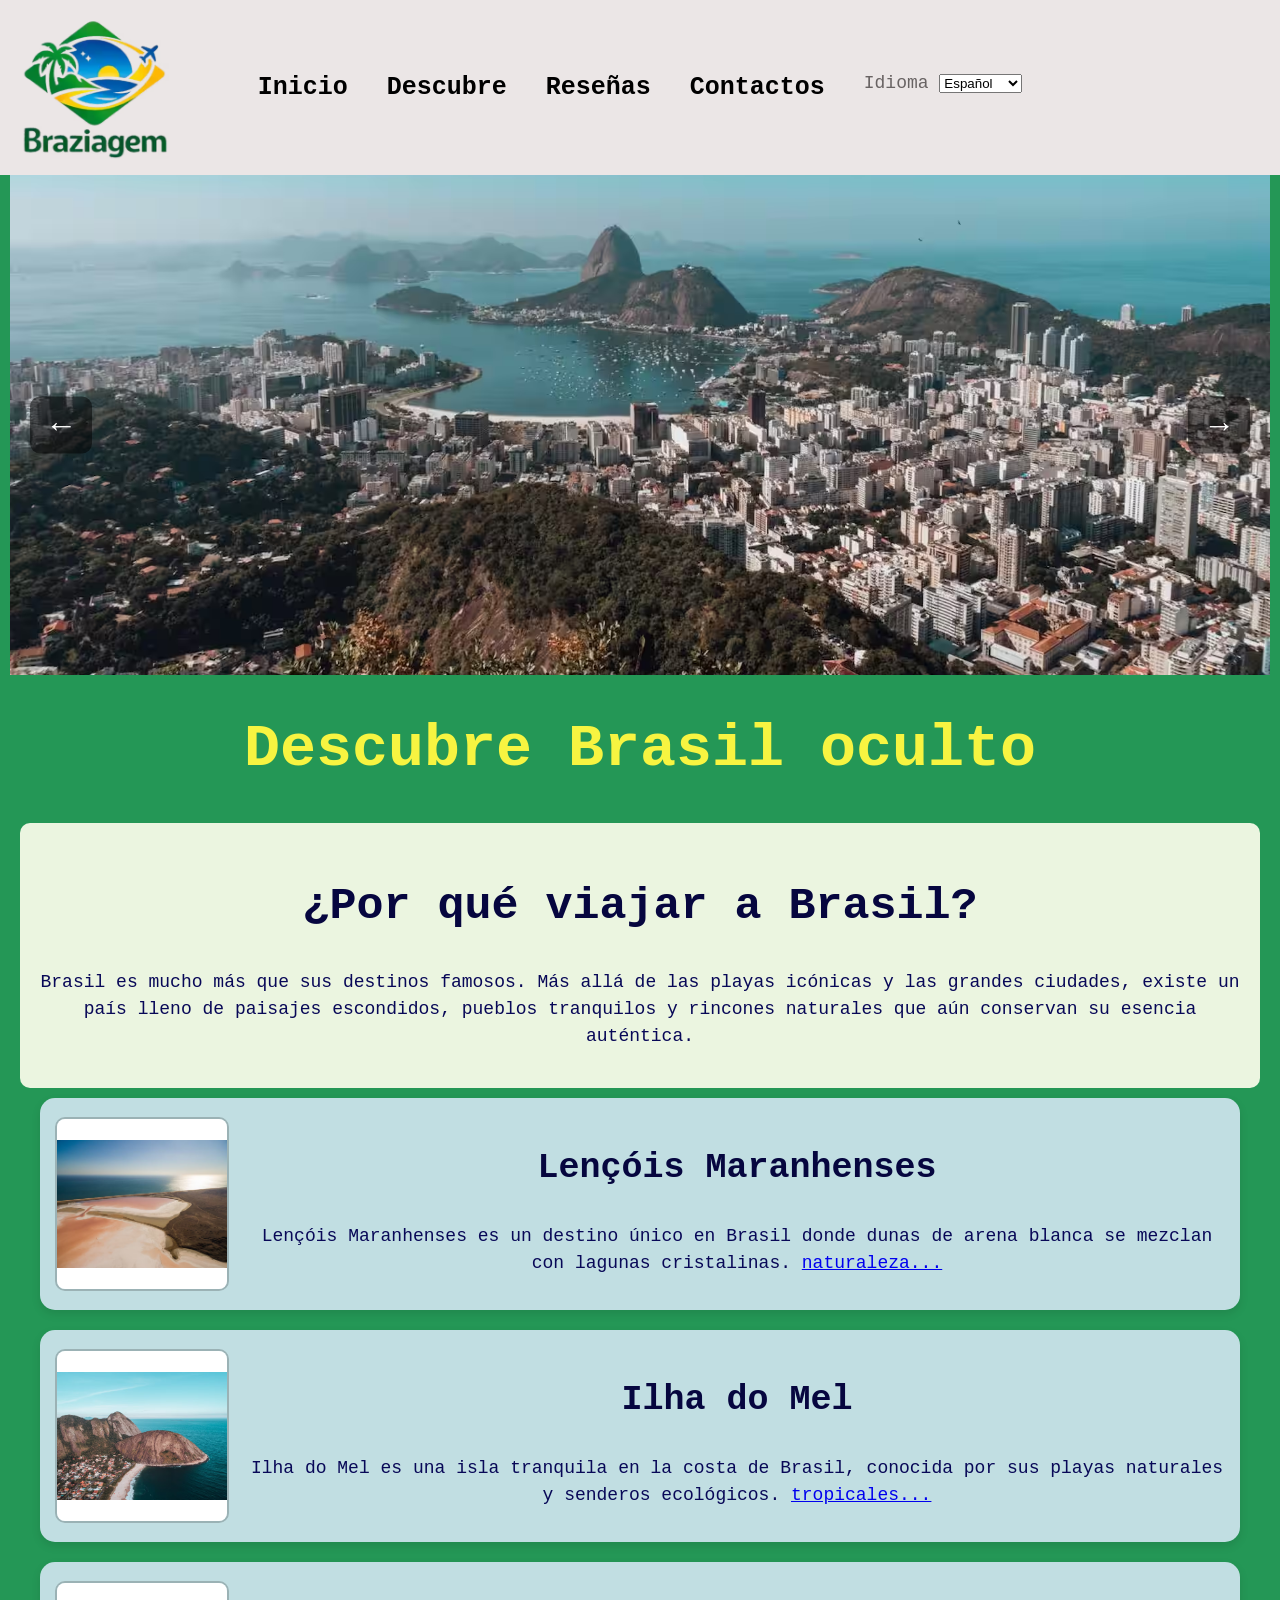
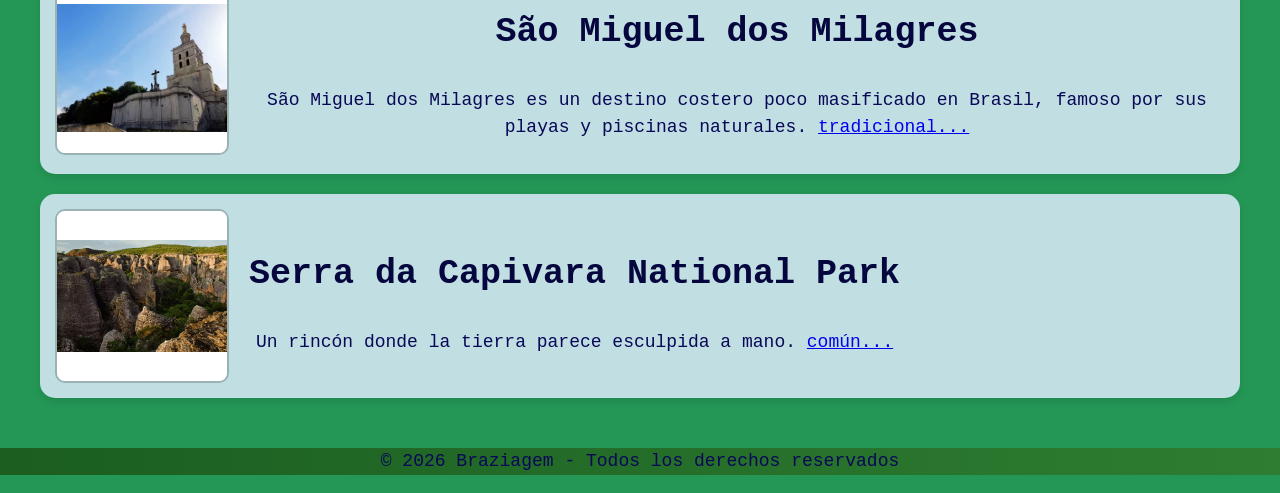
<file: index.html>
<!DOCTYPE html>
<html lang="es">

<head>

    <meta charset="UTF-8">
    <meta name="viewport" content="width=device-width, initial-scale=1.0">

    <title>Braziagem | Descubre Brasil auténtico</title>

    <meta name="description" content="Explora destinos poco conocidos de Brasil. Naturaleza, cultura y lugares únicos lejos del turismo tradicional.">

    <meta name="keywords" content="Brasil, turismo, viajes, destinos, Lençóis Maranhenses, Ilha do Mel">

    <meta name="author" content="Braziagem">

    <link rel="stylesheet" href="css/estilos.css">

</head>



<body>

<header>

    <div class="logo">

        <a href="index.html">

            <img src="imagenes/General/logo.avif"
            alt="Logo de Braziagem"
            fetchpriority="high">

        </a>

    </div>



    <button class="menu-toggle" id="menu-toggle">
        ☰
    </button>



    <nav id="nav">

        <ul>

            <li>

                <a href="index.html"

                data-es="Inicio"
                data-en="Home"
                data-pt="Início">

                Inicio

                </a>

            </li>



            <li>

                <a href="descubre.html"

                data-es="Descubre"
                data-en="Discover"
                data-pt="Descubra">

                Descubre

                </a>

            </li>



            <li>

                <a href="reseñas.html"

                data-es="Reseñas"
                data-en="Reviews"
                data-pt="Avaliações">

                Reseñas

                </a>

            </li>



            <li>

                <a href="contactos.html"

                data-es="Contactos"
                data-en="Contacts"
                data-pt="Contatos">

                Contactos

                </a>

            </li>



            <li>

                <label for="idioma"

                data-es="Idioma"
                data-en="Language"
                data-pt="Idioma">

                Idioma

                </label>



                <select id="idioma">

                    <option value="es">Español</option>
                    <option value="en">English</option>
                    <option value="pt">Português</option>

                </select>

            </li>

        </ul>

    </nav>

</header>





<main>


    <!-- SLIDER -->

    <section class="slider">

        <div class="slides">

            <img src="imagenes/General/1.avif"
            class="slide active"

            alt="Vista aérea panorámica de Rio de Janeiro, con una bahía llena de barcos, edificios urbanos densos y montañas icónicas rodeando la costa">



            <img src="imagenes/General/2.avif"
            class="slide"

            alt="Imagen al atardecer desde la playa hacia los edificios de la costa y algunos surfistas caminando">



            <img src="imagenes/General/3.avif"
            class="slide"

            alt="Imagen al atardecer desde la playa hacia los edificios de la costa">

        </div>



        <button class="flecha izquierda" id="anterior">
            ←
        </button>



        <button class="flecha derecha" id="siguiente">
            →
        </button>

    </section>




    <h1

    data-es="Descubre Brasil oculto"
    data-en="Discover hidden Brazil"
    data-pt="Descubra o Brasil oculto">

    Descubre Brasil oculto

    </h1>




    <div class="contenedor-blanco">

        <h2

        data-es="¿Por qué viajar a Brasil?"
        data-en="Why travel to Brazil?"
        data-pt="Por que viajar para o Brasil?">

        ¿Por qué viajar a Brasil?

        </h2>



        <p

        data-es="Brasil es mucho más que sus destinos famosos. Más allá de las playas icónicas y las grandes ciudades, existe un país lleno de paisajes escondidos, pueblos tranquilos y rincones naturales que aún conservan su esencia auténtica. Viajar a Brasil significa descubrir una mezcla única de naturaleza, cultura y diversidad que cambia completamente de una región a otra."

        data-en="Brazil is much more than its famous destinations. Beyond iconic beaches and large cities, there is a country full of hidden landscapes, peaceful towns, and natural corners that still preserve their authentic essence. Traveling through Brazil means discovering a unique mix of nature, culture, and diversity that changes completely from one region to another."

        data-pt="O Brasil é muito mais do que seus destinos famosos. Além das praias icônicas e das grandes cidades, existe um país cheio de paisagens escondidas, vilarejos tranquilos e cantos naturais que ainda preservam sua essência autêntica. Viajar pelo Brasil significa descobrir uma mistura única de natureza, cultura e diversidade que muda completamente de uma região para outra.">

        Brasil es mucho más que sus destinos famosos. Más allá de las playas icónicas y las grandes ciudades, existe un país lleno de paisajes escondidos, pueblos tranquilos y rincones naturales que aún conservan su esencia auténtica.

        </p>

    </div>





    <div class="contenedor">

        <section class="seccion-destacados">



            <!-- TARJETA 1 -->

            <article class="tarjeta-inicio">

                <div class="imagen-tarjeta">

                    <img src="imagenes/Articulos/Lensois marañenses.avif"
                    loading="lazy"

                    alt="Foto de las dunas de arena blanca del Parque Nacional dos Lençóis Maranhenses"

                    class="modal-img">

                </div>



                <div class="texto-tarjeta">

                    <h3>Lençóis Maranhenses</h3>



                    <p

                    data-es="Lençóis Maranhenses es un destino único en Brasil donde dunas de arena blanca se mezclan con lagunas cristalinas que aparecen en temporada de lluvias. Sus paisajes naturales ofrecen tranquilidad, vistas impresionantes y una experiencia diferente para quienes buscan aventura y contacto con la naturaleza."

                    data-en="Lençóis Maranhenses is a unique destination in Brazil where white sand dunes blend with crystal-clear lagoons that appear during the rainy season. Its natural landscapes offer tranquility, breathtaking views, and a different experience for those seeking adventure and contact with nature."

                    data-pt="Lençóis Maranhenses é um destino único no Brasil onde dunas de areia branca se misturam com lagoas cristalinas que aparecem durante a temporada de chuvas. Suas paisagens naturais oferecem tranquilidade, vistas impressionantes e uma experiência diferente para quem busca aventura e contato com a natureza.">

                    Lençóis Maranhenses es un destino único en Brasil donde dunas de arena blanca se mezclan con lagunas cristalinas.

                    <span>

                        <a href="articulo1.html"

                        data-es="naturaleza..."
                        data-en="nature..."
                        data-pt="natureza...">

                        naturaleza...

                        </a>

                    </span>

                    </p>

                </div>

            </article>




            <!-- TARJETA 2 -->

            <article class="tarjeta-inicio">

                <div class="imagen-tarjeta">

                    <img src="imagenes/Articulos/ilha do mel.avif"
                    loading="lazy"

                    alt="Vista aérea de la costa de Ilha do Mel"

                    class="modal-img">

                </div>



                <div class="texto-tarjeta">

                    <h3>Ilha do Mel</h3>



                    <p

                    data-es="Ilha do Mel es una isla tranquila en la costa de Brasil, conocida por sus playas naturales, senderos ecológicos y la ausencia de vehículos, lo que crea un ambiente relajado y auténtico."

                    data-en="Ilha do Mel is a peaceful island on the Brazilian coast, known for its natural beaches, ecological trails, and the absence of vehicles, creating a relaxed and authentic atmosphere."

                    data-pt="Ilha do Mel é uma ilha tranquila na costa do Brasil, conhecida por suas praias naturais, trilhas ecológicas e ausência de veículos, criando um ambiente relaxante e autêntico.">

                    Ilha do Mel es una isla tranquila en la costa de Brasil, conocida por sus playas naturales y senderos ecológicos.

                    <span>

                        <a href="articulo4.html"

                        data-es="tropicales..."
                        data-en="tropical..."
                        data-pt="tropicais...">

                        tropicales...

                        </a>

                    </span>

                    </p>

                </div>

            </article>




            <!-- TARJETA 3 -->

            <article class="tarjeta-inicio">

                <div class="imagen-tarjeta">

                    <img src="imagenes/Articulos/San miguel de los milagros.avif"
                    loading="lazy"

                    alt="Iglesia en São Miguel dos Milagres"

                    class="modal-img">

                </div>



                <div class="texto-tarjeta">

                    <h3>São Miguel dos Milagres</h3>



                    <p

                    data-es="São Miguel dos Milagres es un destino costero poco masificado en Brasil, famoso por sus playas de aguas claras, piscinas naturales y ambiente tranquilo."

                    data-en="São Miguel dos Milagres is a peaceful coastal destination in Brazil, famous for its clear-water beaches, natural pools, and calm atmosphere."

                    data-pt="São Miguel dos Milagres é um destino costeiro tranquilo no Brasil, famoso por suas praias de águas claras, piscinas naturais e ambiente calmo.">

                    São Miguel dos Milagres es un destino costero poco masificado en Brasil, famoso por sus playas y piscinas naturales.

                    <span>

                        <a href="articulo2.html"

                        data-es="tradicional..."
                        data-en="traditional..."
                        data-pt="tradicional...">

                        tradicional...

                        </a>

                    </span>

                    </p>

                </div>

            </article>




            <!-- TARJETA 4 -->

            <article class="tarjeta-inicio">

                <div class="imagen-tarjeta">

                    <img src="imagenes/Articulos/Sierra de la capibara.avif"
                    loading="lazy"

                    alt="Formaciones rocosas en Serra da Capivara"

                    class="modal-img">

                </div>



                <div class="texto-tarjeta">

                    <h3>Serra da Capivara National Park</h3>



                    <p

                    data-es="Un rincón donde la tierra parece esculpida a mano. Caminar entre estas formaciones rocosas es sumergirse en paisajes únicos y vivir una aventura diferente."

                    data-en="A place where the earth seems sculpted by hand. Walking among these rock formations means diving into unique landscapes and living a different adventure."

                    data-pt="Um lugar onde a terra parece esculpida à mão. Caminhar entre essas formações rochosas é mergulhar em paisagens únicas e viver uma aventura diferente.">

                    Un rincón donde la tierra parece esculpida a mano.

                    <span>

                        <a href="articulo3.html"

                        data-es="común..."
                        data-en="ordinary..."
                        data-pt="comum...">

                        común...

                        </a>

                    </span>

                    </p>

                </div>

            </article>

        </section>

    </div>

</main>





<footer>

    <div class="footer-bottom">

        <p

        data-es="© 2026 Braziagem - Todos los derechos reservados"
        data-en="© 2026 Braziagem - All rights reserved"
        data-pt="© 2026 Braziagem - Todos os direitos reservados">

        © 2026 Braziagem - Todos los derechos reservados

        </p>

    </div>

</footer>





<div class="modal" id="modal">

    <span class="cerrar-modal" id="cerrar-modal">
        X
    </span>

    <img class="imagen-modal" id="imagen-modal">

</div>



<script src="java/javascript.js"></script>

</body>
</html>
</file>
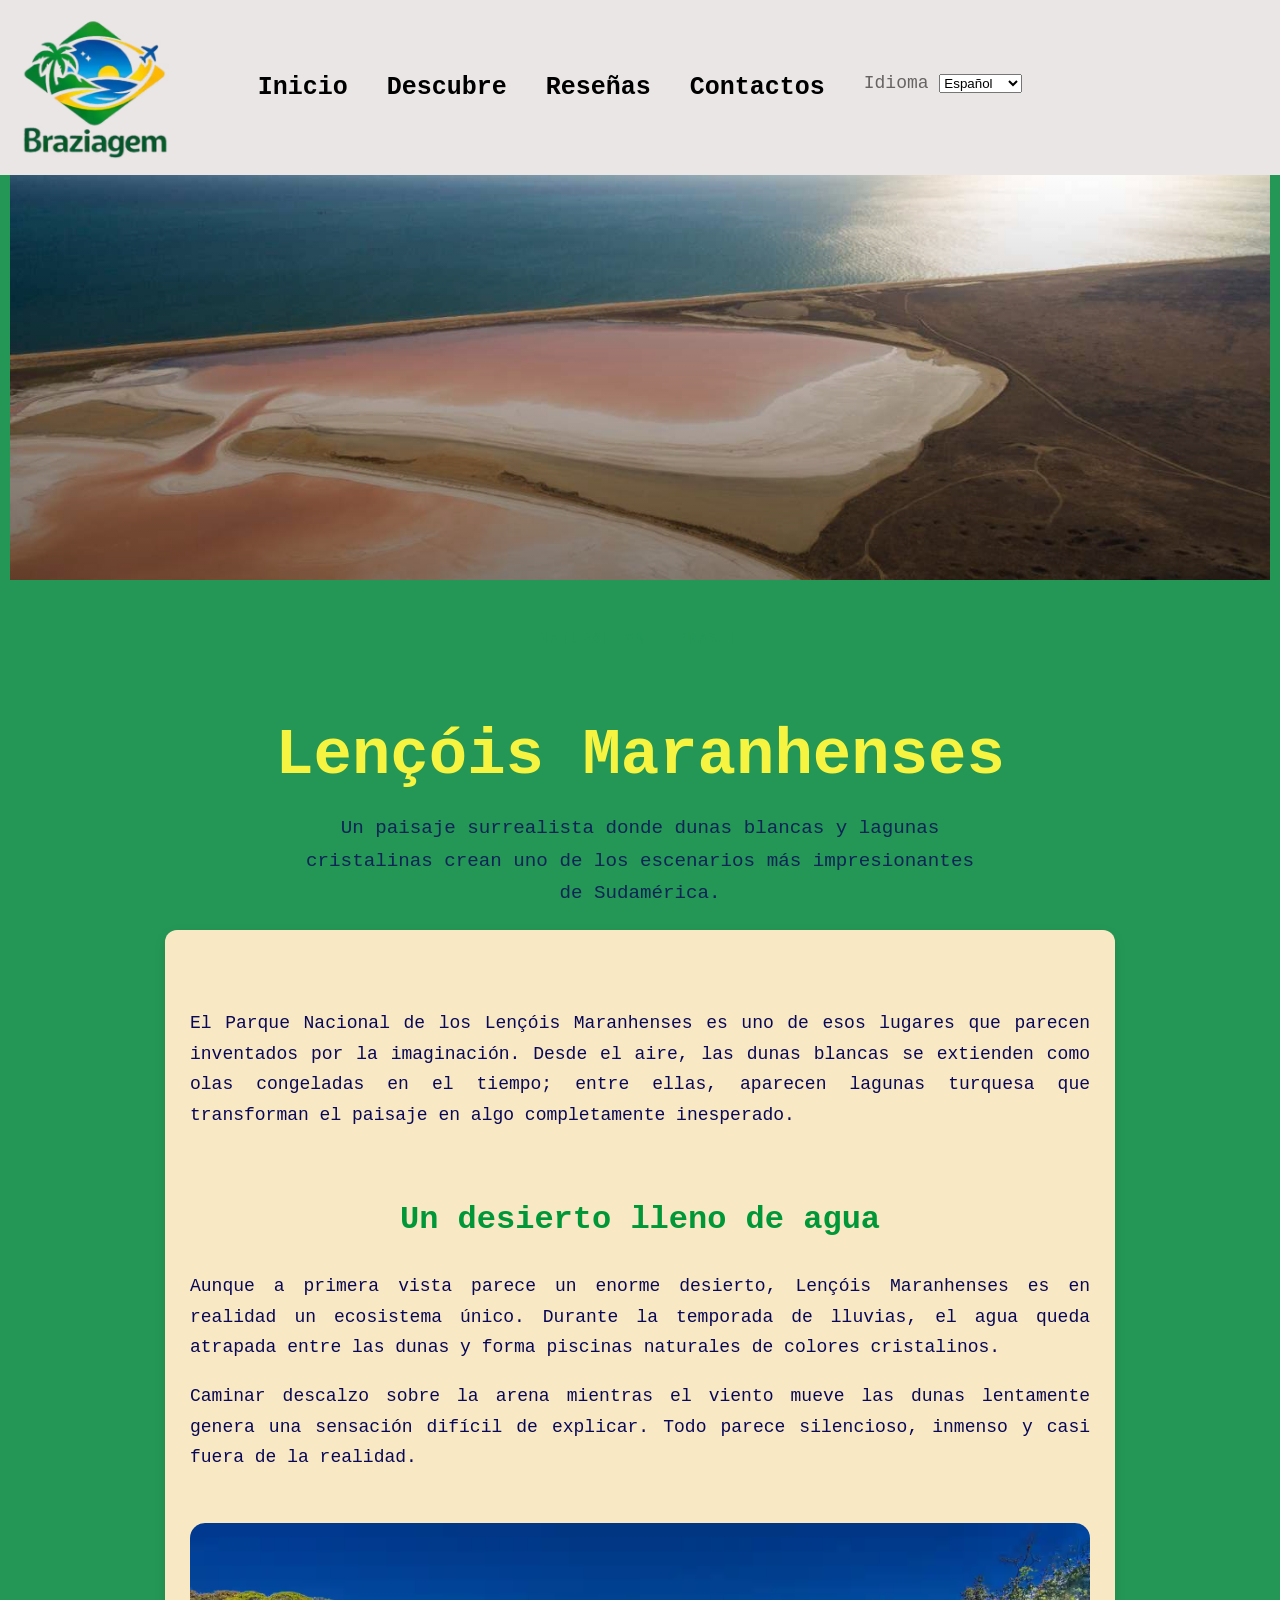
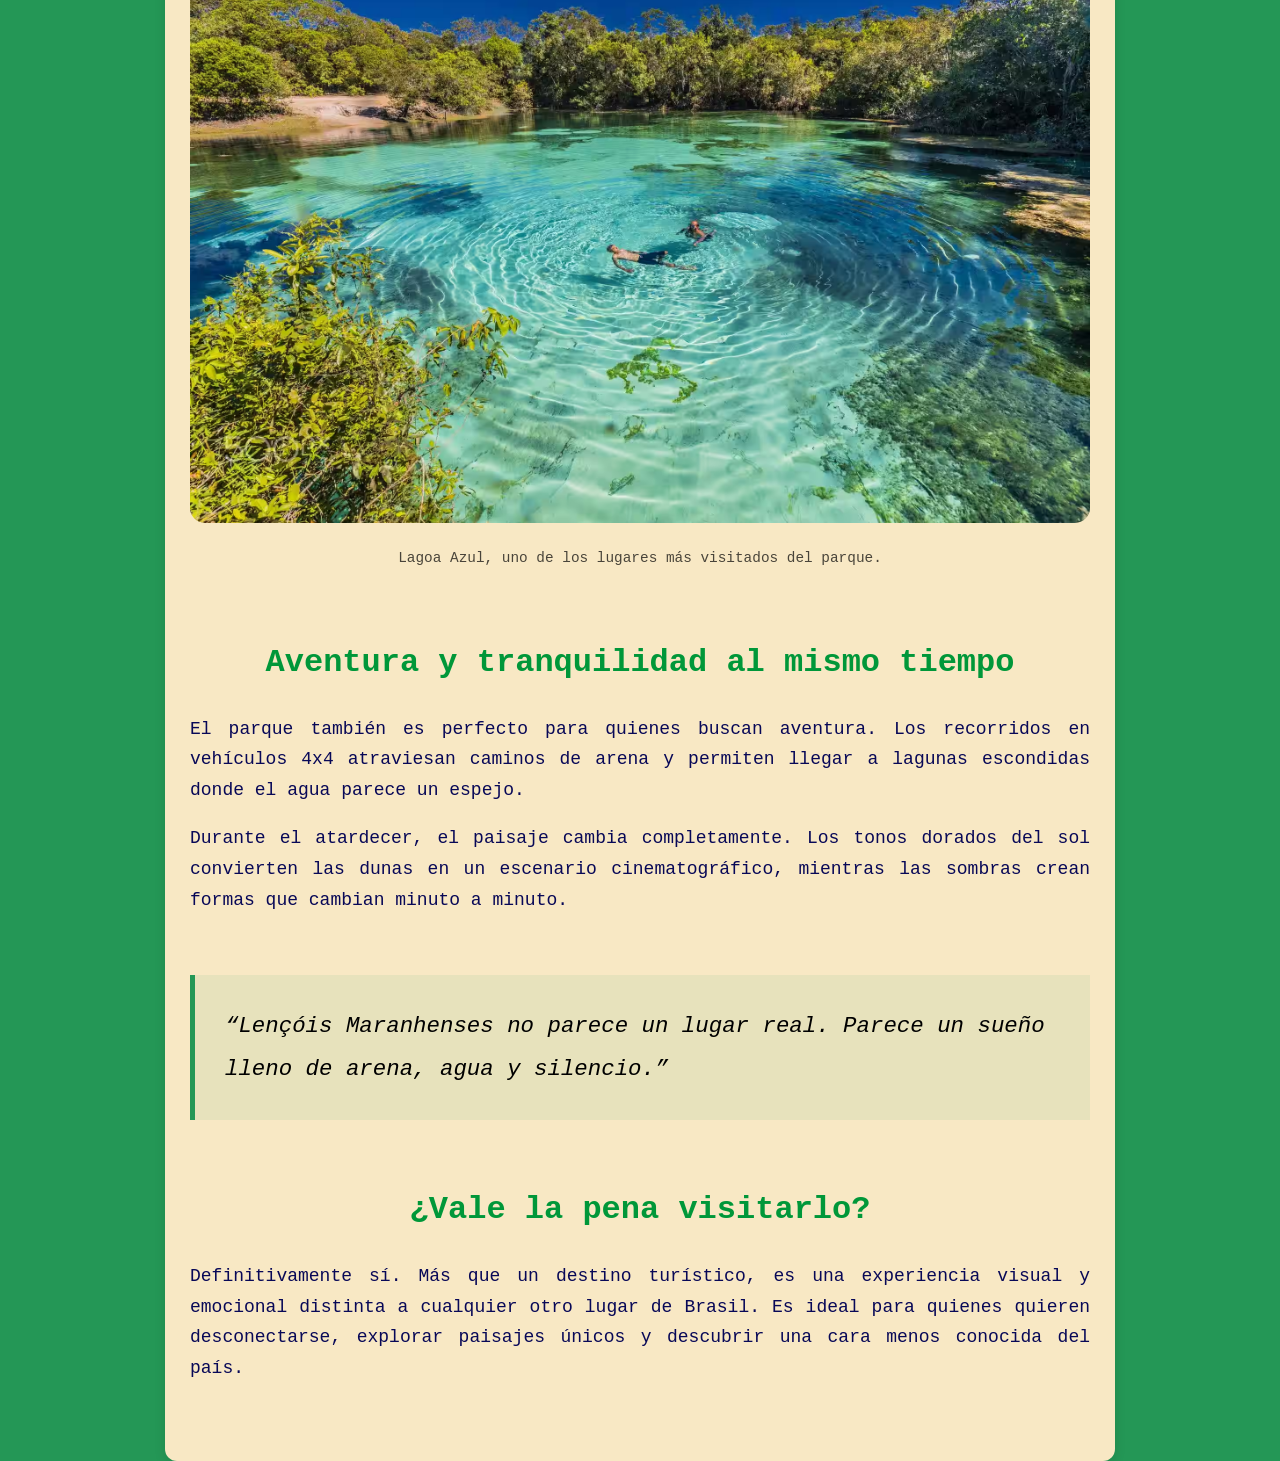
<file: articulo1.html>
<!DOCTYPE html>
<html lang="es">
<head>
    <meta charset="UTF-8">
    <meta name="viewport" content="width=device-width, initial-scale=1.0">
    <title>Braziagem | Descubre Brasil auténtico</title>
    <meta name="description" content="Explora destinos poco conocidos de Brasil. Naturaleza, cultura y lugares únicos lejos del turismo tradicional.">
    <meta name="keywords" content="Brasil, turismo, viajes, destinos, Lençóis Maranhenses, Ilha do Mel">
    <meta name="author" content="Braziagem">
    <link rel="stylesheet" href="css/estilos.css">


</head>
<body>
    

    <header>

        <div class="logo">
            <a href="index.html">
                <img src="imagenes/General/logo.avif" alt="Logo de Braziagem"  fetchpriority="high">
            </a>
        </div>


        <button class="menu-toggle" id="menu-toggle">
            ☰
        </button>

            <nav id="nav">
                <ul>

                    <li>
                        <a 
                        href="index.html"

                        data-es="Inicio"
                        data-en="Home"
                        data-pt="Início">

                        Inicio

                        </a>
                    </li>


                    <li>
                        <a 
                        href="descubre.html"

                        data-es="Descubre"
                        data-en="Discover"
                        data-pt="Descubra">

                        Descubre

                        </a>
                    </li>


                    <li>
                        <a 
                        href="reseñas.html"

                        data-es="Reseñas"
                        data-en="Reviews"
                        data-pt="Avaliações">

                        Reseñas

                        </a>
                    </li>


                    <li>
                        <a 
                        href="contactos.html"

                        data-es="Contactos"
                        data-en="Contacts"
                        data-pt="Contatos">

                        Contactos

                        </a>
                    </li>


                    <li>

                        <label 
                        for="idioma"

                        data-es="Idioma"
                        data-en="Language"
                        data-pt="Idioma">

                        Idioma

                        </label>


                        <select id="idioma">

                            <option value="es">Español</option>
                            <option value="en">English</option>
                            <option value="pt">Português</option>

                        </select>

                    </li>

                </ul>
            </nav>

    
    </header>


    <main>

        <!-- PORTADA -->

        <section class="hero-articulo">

            <img 
            src="imagenes/Articulos/Lensois marañenses.jpg"
            alt="Foto de las dunas de arena blanca del Parque Nacional dos Lençóis Maranhenses"
            class="imagen-principal">

            <div class="overlay-articulo"></div>

        </section>



    <section class="encabezado-articulo">

        <span class="categoria-articulo">
            Naturaleza • Brasil
        </span>

            <h1 
            class="titulo-principal"

            data-es="Lençóis Maranhenses"
            data-en="Lençóis Maranhenses"
            data-pt="Lençóis Maranhenses">

            Lençóis Maranhenses

            </h1>

            <p 
            class="subtitulo-articulo"

            data-es="Un paisaje surrealista donde dunas blancas y lagunas cristalinas crean uno de los escenarios más impresionantes de Sudamérica."

            data-en="A surreal landscape where white dunes and crystal-clear lagoons create one of the most impressive scenes in South America."

            data-pt="Uma paisagem surreal onde dunas brancas e lagoas cristalinas criam um dos cenários mais impressionantes da América do Sul.">

            Un paisaje surrealista donde dunas blancas y lagunas cristalinas crean uno de los escenarios más impresionantes de Sudamérica.

            </p>

    </section>



        <!-- CONTENIDO -->

        <section class="contenedor-articulo">

            <div class="intro-articulo">

                <p data-es="El Parque Nacional de los Lençóis Maranhenses es uno de esos lugares que parecen inventados por la imaginación. Desde el aire, las dunas blancas se extienden como olas congeladas en el tiempo; entre ellas, aparecen lagunas turquesa que transforman el paisaje en algo completamente inesperado"
                    data-en="Lençóis Maranhenses National Park is one of those places that seem invented by the imagination. From the air, the white dunes stretch out like waves frozen in time; among them, turquoise lagoons appear, transforming the landscape into something completely unexpected."
                    data-pt="O Parque Nacional dos Lençóis Maranhenses é um daqueles lugares que parecem inventados pela imaginação. Do ar, as dunas brancas se estendem como ondas congeladas no tempo; entre elas, surgem lagoas turquesa, transformando a paisagem em algo completamente inesperado.">
                    
                    El Parque Nacional de los Lençóis Maranhenses es uno de esos lugares que parecen inventados por la imaginación. Desde el aire, las dunas blancas se extienden como olas congeladas en el tiempo; entre ellas, aparecen lagunas turquesa que transforman el paisaje en algo completamente inesperado.
                </p>


            </div>



            <h2

            data-es="Un desierto lleno de agua"
            data-en="A desert filled with water"
            data-pt="Um deserto cheio de água">

            Un desierto lleno de agua

            </h2>

            <p data-es="Aunque a primera vista parece un enorme desierto, Lençóis Maranhenses es en realidad un ecosistema único. Durante la temporada de lluvias, el agua queda atrapada entre las dunas y forma piscinas naturales de colores cristalinos."
            data-en="Although at first glance it seems like a huge desert, Lençóis Maranhenses is actually a unique ecosystem. During the rainy season, water gets trapped between the dunes and forms natural pools of crystal-clear colors."
            data-pt="Embora à primeira vista pareça um enorme deserto, Lençóis Maranhenses é na realidade um ecossistema único. Durante a temporada de chuvas, a água fica presa entre as dunas e forma piscinas naturais de cores cristalinas.">
                Aunque a primera vista parece un enorme desierto, Lençóis Maranhenses es en realidad un ecosistema único. Durante la temporada de lluvias, el agua queda atrapada entre las dunas y forma piscinas naturales de colores cristalinos.
            </p>

            <p data-es="Caminar descalzo sobre la arena mientras el viento mueve las dunas lentamente genera una sensación difícil de explicar. Todo parece silencioso, inmenso y casi fuera de la realidad."
            data-en="Walking barefoot on the sand while the wind slowly moves the dunes creates a feeling that is hard to explain. Everything seems silent, immense, and almost out of reality."
            data-pt="Andar descalço sobre a areia enquanto o vento move lentamente as dunas gera uma sensação difícil de explicar. Tudo parece silencioso, imenso e quase fora da realidade.">
                Caminar descalzo sobre la arena mientras el viento mueve las dunas lentamente genera una sensación difícil de explicar. Todo parece silencioso, inmenso y casi fuera de la realidad.
            </p>



            <figure class="imagen-secundaria">

                <img 
                src="imagenes/Articulos/Lagoaazul.avif "
                alt="Dos personas nadando en un lago de aguas cristalinas rodeado de arboles "
                class="modal-img">

                <figcaption data-es="Lagoa Azul, uno de los lugares más visitados del parque."
                            data-en="Blue Lagoon, one of the most visited places in the park."
                            data-pt="Lagoa Azul, um dos lugares mais visitados do parque.">
                    Lagoa Azul, uno de los lugares más visitados del parque.
                </figcaption>

            </figure>



            <h2 data-es="Aventura y tranquilidad al mismo tiempo."
                data-en="Adventure and tranquility at the same time."
                data-pt="Aventura e tranquilidade ao mesmo tempo.">
                Aventura y tranquilidad al mismo tiempo
            </h2>

            <p  data-es="El parque también es perfecto para quienes buscan aventura. Los recorridos en vehículos 4x4 atraviesan caminos de arena y permiten llegar a lagunas escondidas donde el agua parece un espejo."
                data-en="The park is also perfect for those seeking adventure. The 4x4 vehicle tours cross sandy paths and allow you to reach hidden lagoons where the water looks like a mirror."
                data-pt="O parque também é perfeito para quem busca aventura. Os passeios em veículos 4x4 atravessam caminhos de areia e permitem chegar a lagoas escondidas onde a água parece um espelho.">
                El parque también es perfecto para quienes buscan aventura. Los recorridos en vehículos 4x4 atraviesan caminos de arena y permiten llegar a lagunas escondidas donde el agua parece un espejo.
            </p>

            <p  data-es="Durante el atardecer, el paisaje cambia completamente. Los tonos dorados del sol convierten las dunas en un escenario cinematográfico, mientras las sombras crean formas que cambian minuto a minuto."
                data-en="Durante o pôr do sol, a paisagem muda completamente. Os tons dourados do sol transformam as dunas em um cenário cinematográfico, enquanto as sombras criam formas que mudam minuto a minuto."
                data-pt="During the sunset, the landscape changes completely. The golden tones of the sun turn the dunes into a cinematic setting, while the shadows create shapes that change minute by minute.">
                Durante el atardecer, el paisaje cambia completamente. Los tonos dorados del sol convierten las dunas en un escenario cinematográfico, mientras las sombras crean formas que cambian minuto a minuto.
            </p>



            <!-- FRASE DESTACADA -->

            <blockquote class="frase-articulo"  data-es="“Lençóis Maranhenses no parece un lugar real. Parece un sueño lleno de arena, agua y silencio.”"
                                                data-en="“Lençóis Maranhenses does not seem like a real place. It seems like a dream full of sand, water, and silence.”"
                                                data-pt="“Lençóis Maranhenses não parece um lugar real. Parece um sonho cheio de areia, água e silêncio.”">

                “Lençóis Maranhenses no parece un lugar real. Parece un sueño lleno de arena, agua y silencio.”

            </blockquote>



            <h2 data-es="¿Vale la pena visitarlo?"
                data-en="¿Is it worth visiting?"
                data-pt="¿Vale a pena visitá-lo?">
                ¿Vale la pena visitarlo?
            </h2>

            <p  data-es=" Definitivamente sí. Más que un destino turístico, es una experiencia visual y emocional distinta a cualquier otro lugar de Brasil. Es ideal para quienes quieren desconectarse, explorar paisajes únicos y descubrir una cara menos conocida del país."
                data-en="Definitely yes. More than a tourist destination, it is a visual and emotional experience different from any other place in Brazil. It is ideal for those who want to disconnect, explore unique landscapes, and discover a lesser-known side of the country."
                data-pt="Definitivamente sim. Mais do que um destino turístico, é uma experiência visual e emocional diferente de qualquer outro lugar do Brasil. É ideal para quem quer se desconectar, explorar paisagens únicas e descobrir um lado menos conhecido do país.">
                Definitivamente sí. Más que un destino turístico, es una experiencia visual y emocional distinta a cualquier otro lugar de Brasil. Es ideal para quienes quieren desconectarse, explorar paisajes únicos y descubrir una cara menos conocida del país.
            </p>

        </section>

    </main>


    <div class="modal" id="modal">

        <span class="cerrar-modal" id="cerrar-modal">
            X
        </span>

        <img class="imagen-modal" id="imagen-modal">

    </div>


<script src="java/javascript.js"></script>


</body>
</html>
</file>
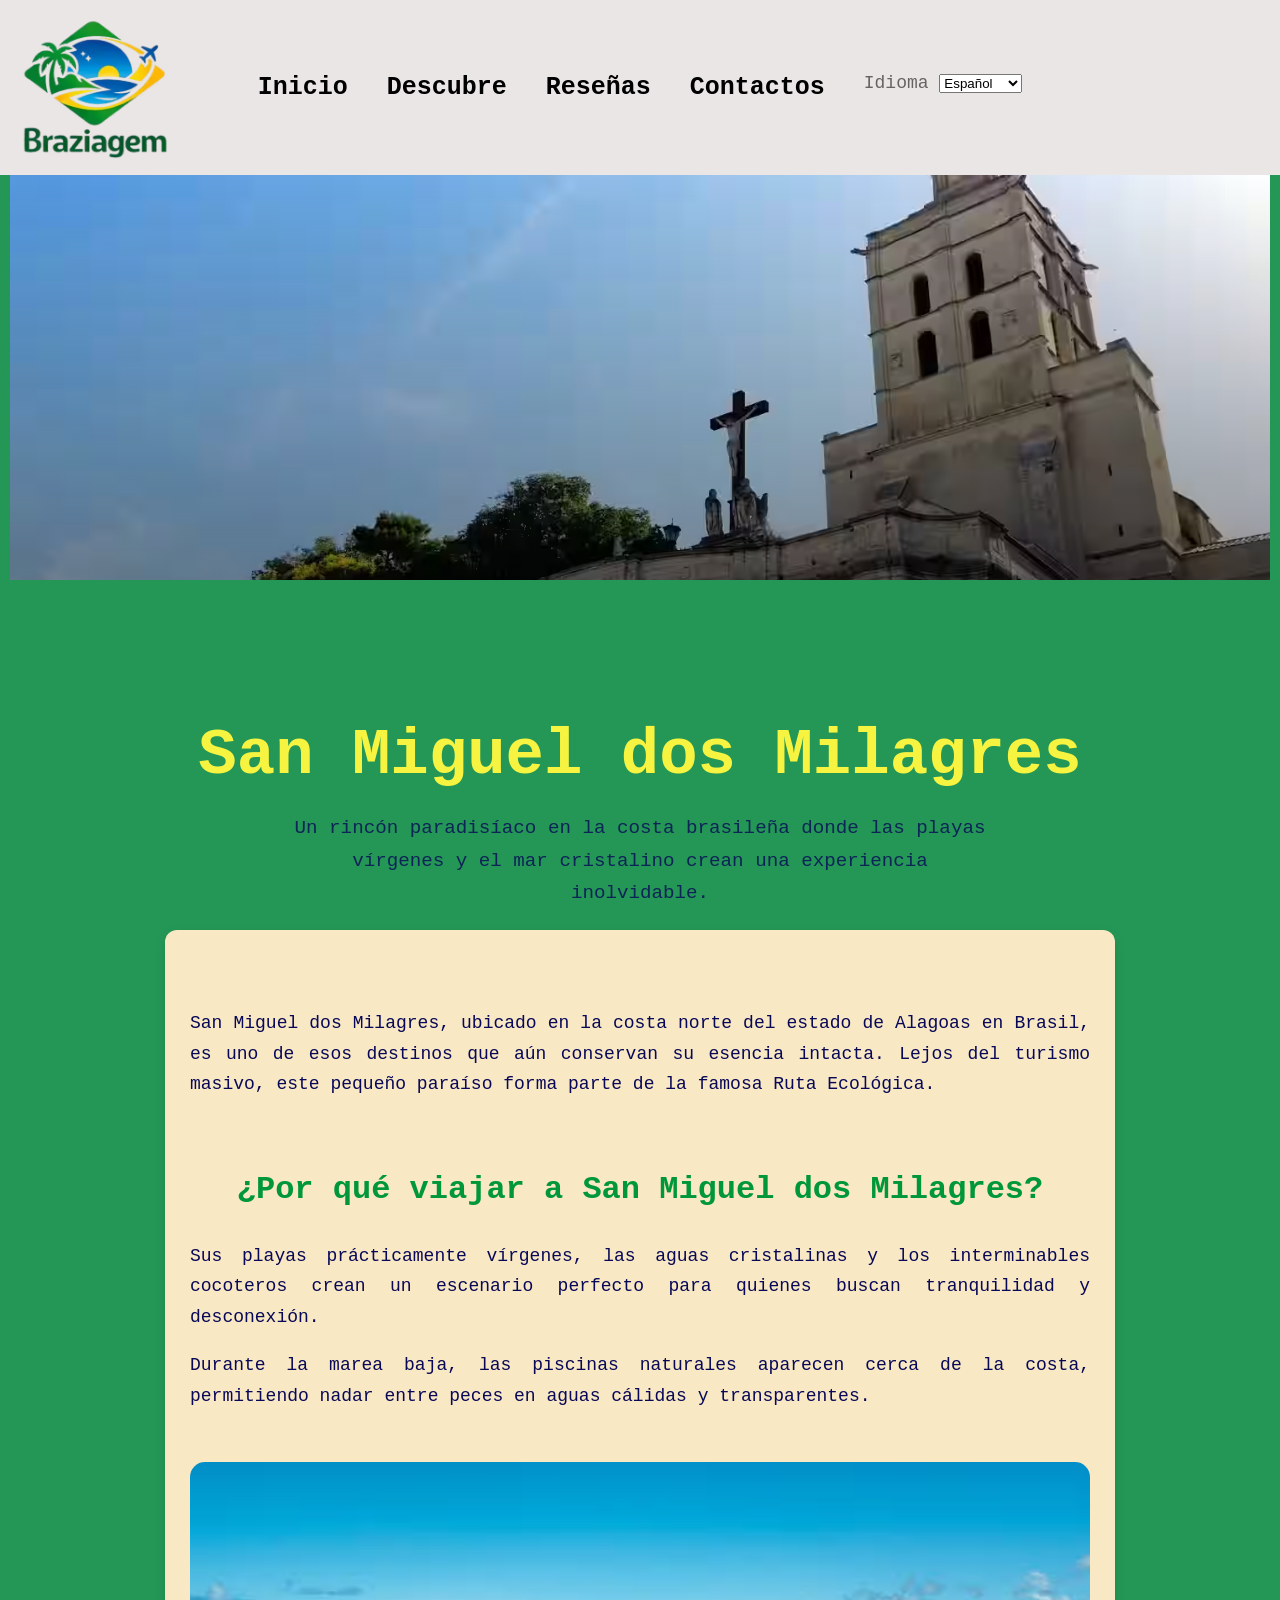
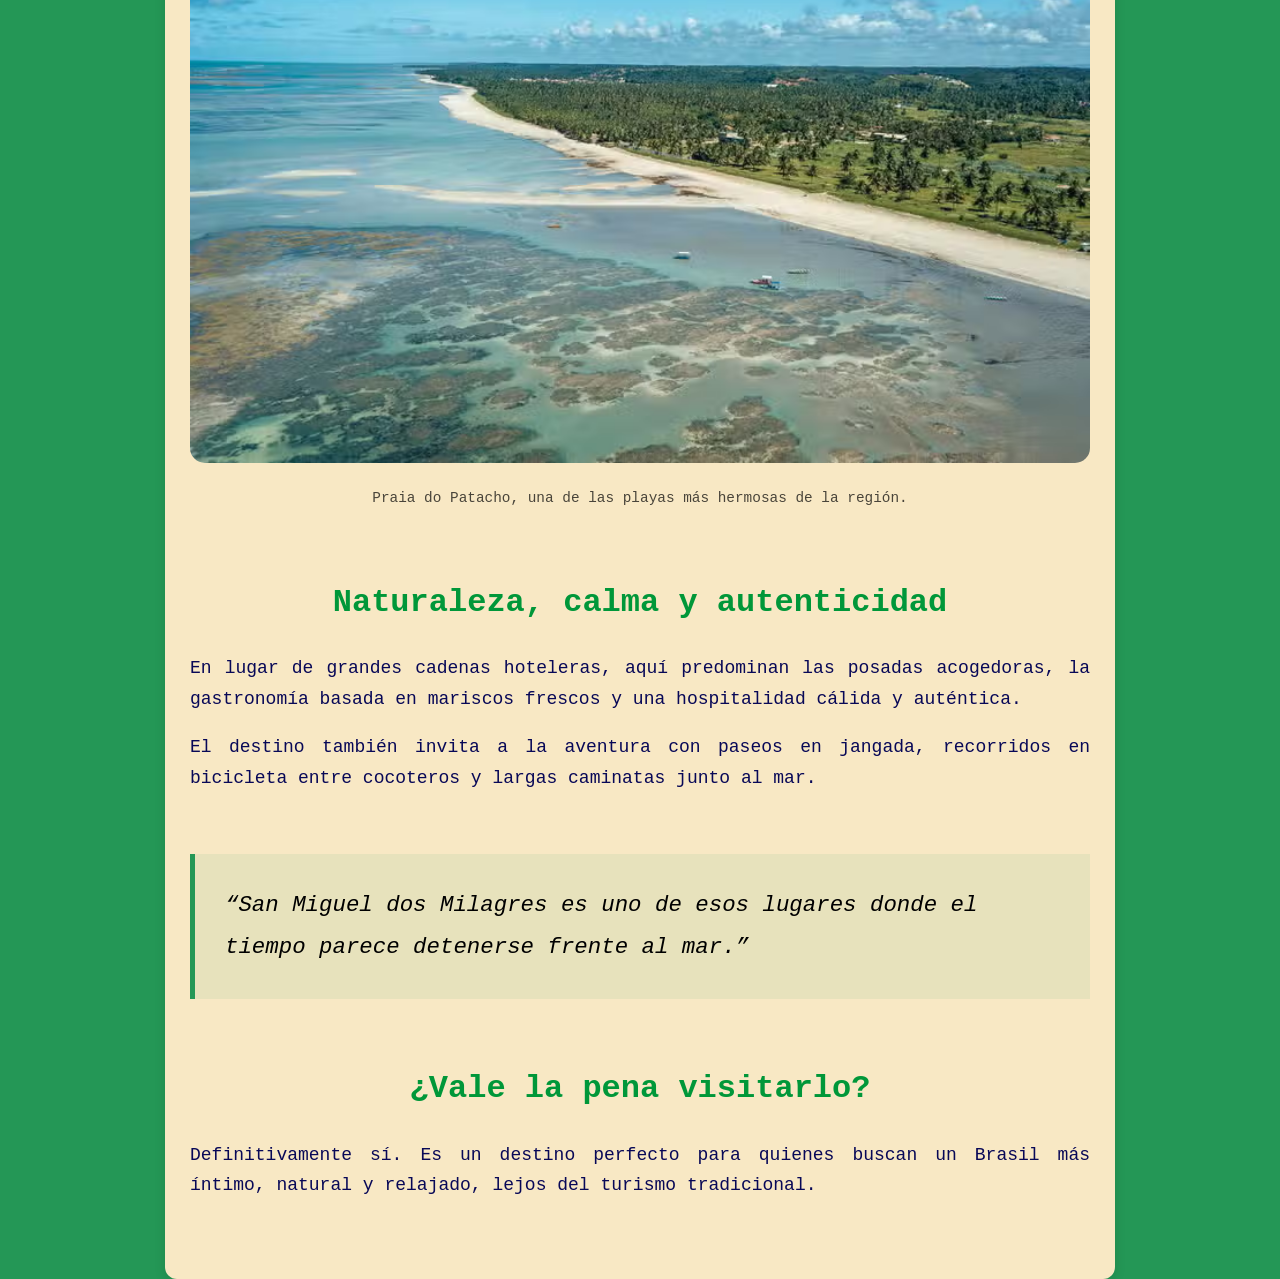
<file: articulo2.html>
<!DOCTYPE html>
<html lang="es">
<head>
    <meta charset="UTF-8">
    <meta name="viewport" content="width=device-width, initial-scale=1.0">
    <title>Braziagem | San Miguel dos Milagres</title>

    <meta name="description" content="Descubre San Miguel dos Milagres, un paraíso escondido en la costa de Brasil con playas cristalinas y naturaleza intacta.">

    <meta name="keywords" content="Brasil, San Miguel dos Milagres, Alagoas, turismo, playas, viajes">

    <meta name="author" content="Braziagem">

    <link rel="stylesheet" href="css/estilos.css">

</head>

<body>

<header>

    <div class="logo">

        <a href="index.html">
            <img src="imagenes/General/logo.avif" alt="Logo de Braziagem" fetchpriority="high">
        </a>

    </div>


    <button class="menu-toggle" id="menu-toggle">
        ☰
    </button>


    <nav id="nav">

        <ul>

            <li>

                <a href="index.html"

                data-es="Inicio"
                data-en="Home"
                data-pt="Início">

                Inicio

                </a>

            </li>


            <li>

                <a href="descubre.html"

                data-es="Descubre"
                data-en="Discover"
                data-pt="Descubra">

                Descubre

                </a>

            </li>


            <li>

                <a href="reseñas.html"

                data-es="Reseñas"
                data-en="Reviews"
                data-pt="Avaliações">

                Reseñas

                </a>

            </li>


            <li>

                <a href="contactos.html"

                data-es="Contactos"
                data-en="Contacts"
                data-pt="Contatos">

                Contactos

                </a>

            </li>


            <li>

                <label for="idioma"

                data-es="Idioma"
                data-en="Language"
                data-pt="Idioma">

                Idioma

                </label>


                <select id="idioma">

                    <option value="es">Español</option>
                    <option value="en">English</option>
                    <option value="pt">Português</option>

                </select>

            </li>

        </ul>

    </nav>

</header>



<main>

    <!-- PORTADA -->

    <section class="hero-articulo">

        <img
        src="imagenes/Articulos/San miguel de los milagros.avif"

        alt="Vista de las playas cristalinas de San Miguel dos Milagres"

        class="imagen-principal">

        <div class="overlay-articulo"></div>

    </section>



    <section class="encabezado-articulo">

        <span class="categoria-articulo">
            Playas • Brasil
        </span>


        <h1 class="titulo-principal"

        data-es="San Miguel dos Milagres"
        data-en="San Miguel dos Milagres"
        data-pt="São Miguel dos Milagres">

        San Miguel dos Milagres

        </h1>



        <p class="subtitulo-articulo"

        data-es="Un rincón paradisíaco en la costa brasileña donde las playas vírgenes y el mar cristalino crean una experiencia inolvidable."

        data-en="A paradise hidden on the Brazilian coast where untouched beaches and crystal-clear waters create an unforgettable experience."

        data-pt="Um paraíso escondido na costa brasileira onde praias intocadas e águas cristalinas criam uma experiência inesquecível.">

        Un rincón paradisíaco en la costa brasileña donde las playas vírgenes y el mar cristalino crean una experiencia inolvidable.

        </p>

    </section>



    <!-- CONTENIDO -->

    <section class="contenedor-articulo">

        <div class="intro-articulo">

            <p

            data-es="San Miguel dos Milagres, ubicado en la costa norte del estado de Alagoas en Brasil, es uno de esos destinos que aún conservan su esencia intacta. Lejos del turismo masivo, este pequeño paraíso forma parte de la famosa Ruta Ecológica."

            data-en="San Miguel dos Milagres, located on the northern coast of Alagoas in Brazil, is one of those destinations that still preserves its authentic essence. Far from mass tourism, this small paradise is part of the famous Ecological Route."

            data-pt="São Miguel dos Milagres, localizado na costa norte do estado de Alagoas, no Brasil, é um daqueles destinos que ainda preservam sua essência autêntica. Longe do turismo em massa, este pequeno paraíso faz parte da famosa Rota Ecológica.">

            San Miguel dos Milagres, ubicado en la costa norte del estado de Alagoas en Brasil, es uno de esos destinos que aún conservan su esencia intacta. Lejos del turismo masivo, este pequeño paraíso forma parte de la famosa Ruta Ecológica.

            </p>

        </div>



        <h2

        data-es="¿Por qué viajar a San Miguel dos Milagres?"
        data-en="Why travel to San Miguel dos Milagres?"
        data-pt="Por que viajar para São Miguel dos Milagres?">

        ¿Por qué viajar a San Miguel dos Milagres?

        </h2>



        <p

        data-es="Sus playas prácticamente vírgenes, las aguas cristalinas y los interminables cocoteros crean un escenario perfecto para quienes buscan tranquilidad y desconexión."

        data-en="Its almost untouched beaches, crystal-clear waters, and endless coconut trees create the perfect scenery for those seeking peace and relaxation."

        data-pt="Suas praias praticamente intocadas, águas cristalinas e coqueiros infinitos criam o cenário perfeito para quem busca tranquilidade e descanso.">

        Sus playas prácticamente vírgenes, las aguas cristalinas y los interminables cocoteros crean un escenario perfecto para quienes buscan tranquilidad y desconexión.

        </p>



        <p

        data-es="Durante la marea baja, las piscinas naturales aparecen cerca de la costa, permitiendo nadar entre peces en aguas cálidas y transparentes."

        data-en="During low tide, natural pools appear near the shore, allowing visitors to swim among fish in warm and transparent waters."

        data-pt="Durante a maré baixa, piscinas naturais aparecem próximas à costa, permitindo nadar entre peixes em águas mornas e transparentes.">

        Durante la marea baja, las piscinas naturales aparecen cerca de la costa, permitiendo nadar entre peces en aguas cálidas y transparentes.

        </p>



        <figure class="imagen-secundaria">

            <img
            src="imagenes/Articulos/sanmiguel dos milagres.avif"

            alt="Playa paradisíaca con aguas cristalinas en San Miguel dos Milagres"

            class="modal-img">


            <figcaption

            data-es="Praia do Patacho, una de las playas más hermosas de la región."

            data-en="Praia do Patacho, one of the most beautiful beaches in the region."

            data-pt="Praia do Patacho, uma das praias mais bonitas da região.">

            Praia do Patacho, una de las playas más hermosas de la región.

            </figcaption>

        </figure>



        <h2

        data-es="Naturaleza, calma y autenticidad"
        data-en="Nature, calm and authenticity"
        data-pt="Natureza, calma e autenticidade">

        Naturaleza, calma y autenticidad

        </h2>



        <p

        data-es="En lugar de grandes cadenas hoteleras, aquí predominan las posadas acogedoras, la gastronomía basada en mariscos frescos y una hospitalidad cálida y auténtica."

        data-en="Instead of large hotel chains, the area is filled with charming inns, fresh seafood cuisine, and genuine hospitality."

        data-pt="Em vez de grandes redes hoteleiras, aqui predominam pousadas aconchegantes, culinária baseada em frutos do mar frescos e uma hospitalidade genuína.">

        En lugar de grandes cadenas hoteleras, aquí predominan las posadas acogedoras, la gastronomía basada en mariscos frescos y una hospitalidad cálida y auténtica.

        </p>



        <p

        data-es="El destino también invita a la aventura con paseos en jangada, recorridos en bicicleta entre cocoteros y largas caminatas junto al mar."

        data-en="The destination also invites adventure with jangada boat rides, bicycle routes among coconut trees, and long walks by the sea."

        data-pt="O destino também convida à aventura com passeios de jangada, rotas de bicicleta entre coqueiros e longas caminhadas à beira-mar.">

        El destino también invita a la aventura con paseos en jangada, recorridos en bicicleta entre cocoteros y largas caminatas junto al mar.

        </p>



        <!-- FRASE DESTACADA -->

        <blockquote class="frase-articulo"

        data-es="“San Miguel dos Milagres es uno de esos lugares donde el tiempo parece detenerse frente al mar.”"

        data-en="“San Miguel dos Milagres is one of those places where time seems to stop in front of the sea.”"

        data-pt="“São Miguel dos Milagres é um daqueles lugares onde o tempo parece parar diante do mar.”">

        “San Miguel dos Milagres es uno de esos lugares donde el tiempo parece detenerse frente al mar.”

        </blockquote>



        <h2

        data-es="¿Vale la pena visitarlo?"
        data-en="Is it worth visiting?"
        data-pt="Vale a pena visitar?">

        ¿Vale la pena visitarlo?

        </h2>



        <p

        data-es="Definitivamente sí. Es un destino perfecto para quienes buscan un Brasil más íntimo, natural y relajado, lejos del turismo tradicional."

        data-en="Definitely yes. It is the perfect destination for those seeking a more intimate, natural, and peaceful side of Brazil."

        data-pt="Definitivamente sim. É o destino perfeito para quem busca um Brasil mais íntimo, natural e tranquilo.">

        Definitivamente sí. Es un destino perfecto para quienes buscan un Brasil más íntimo, natural y relajado, lejos del turismo tradicional.

        </p>

    </section>

</main>



<div class="modal" id="modal">

    <span class="cerrar-modal" id="cerrar-modal">
        X
    </span>

    <img class="imagen-modal" id="imagen-modal">

</div>



<script src="java/javascript.js"></script>

</body>
</html>
</file>
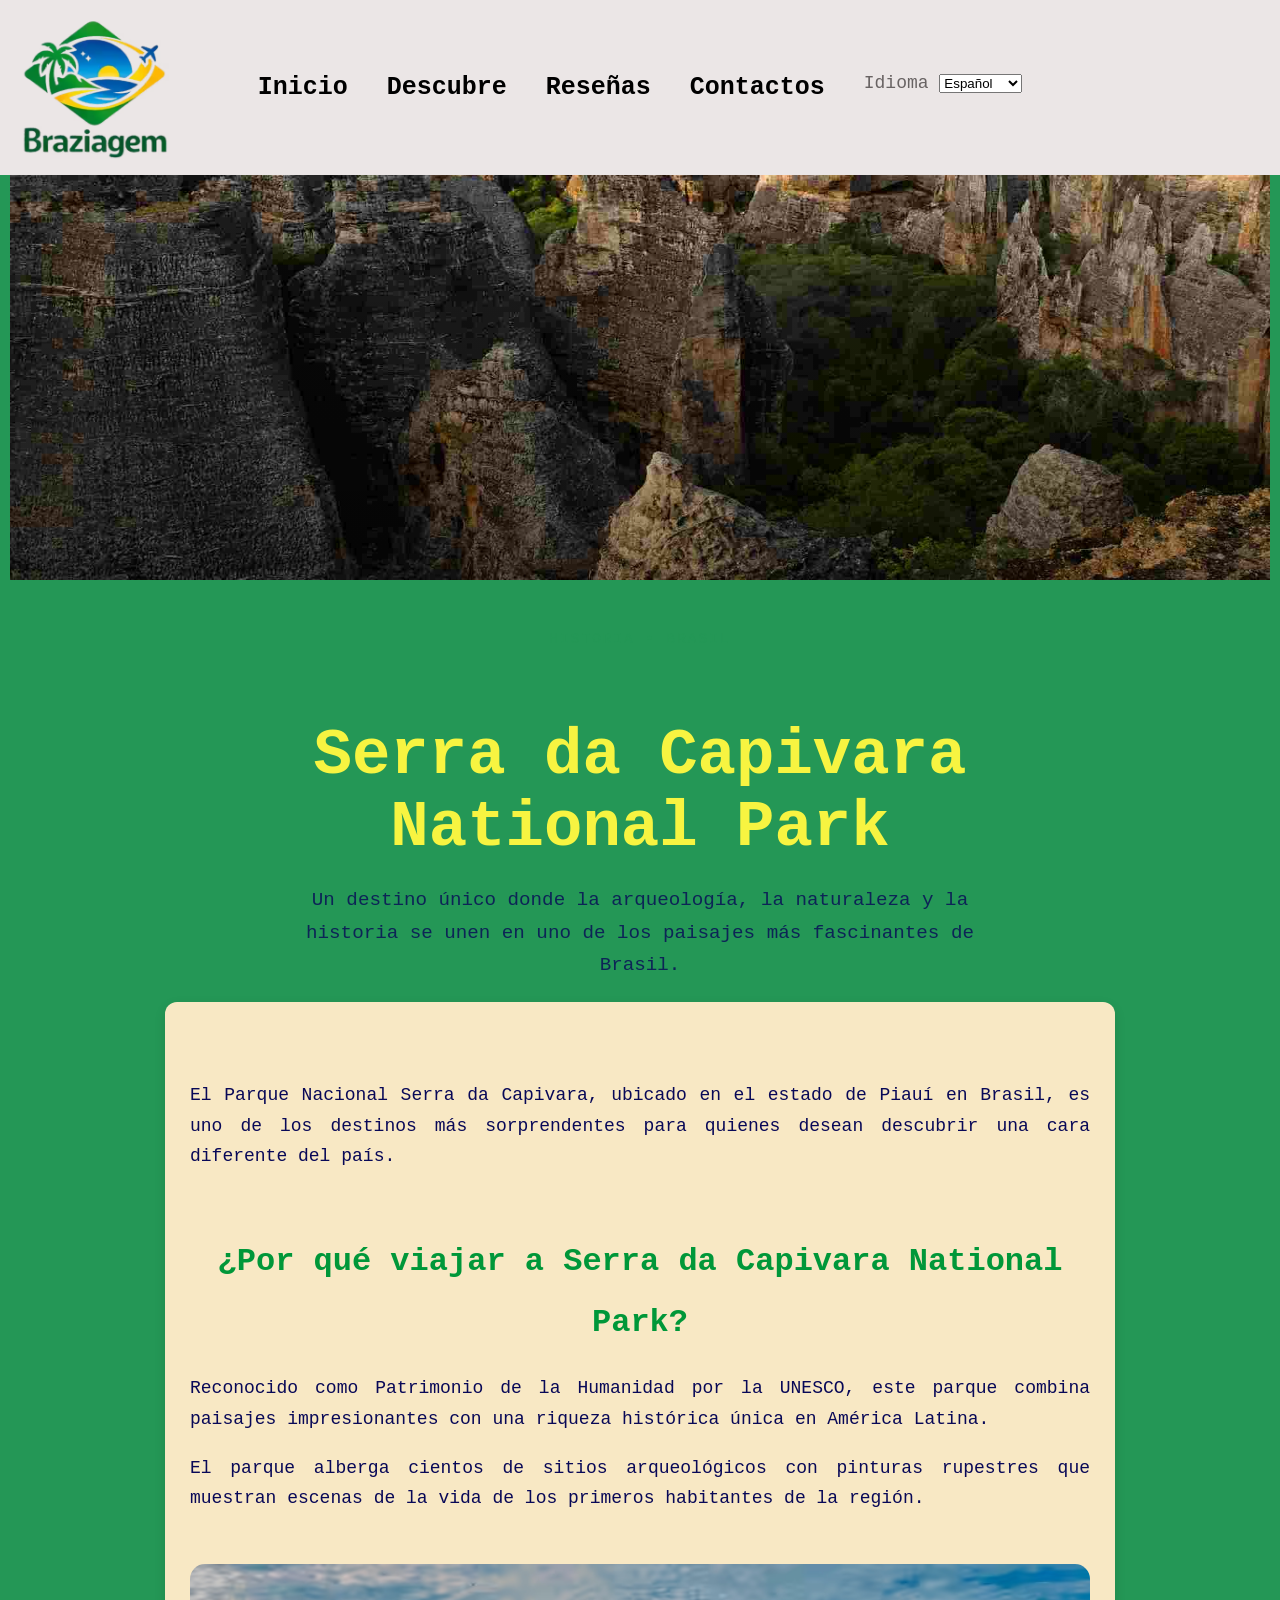
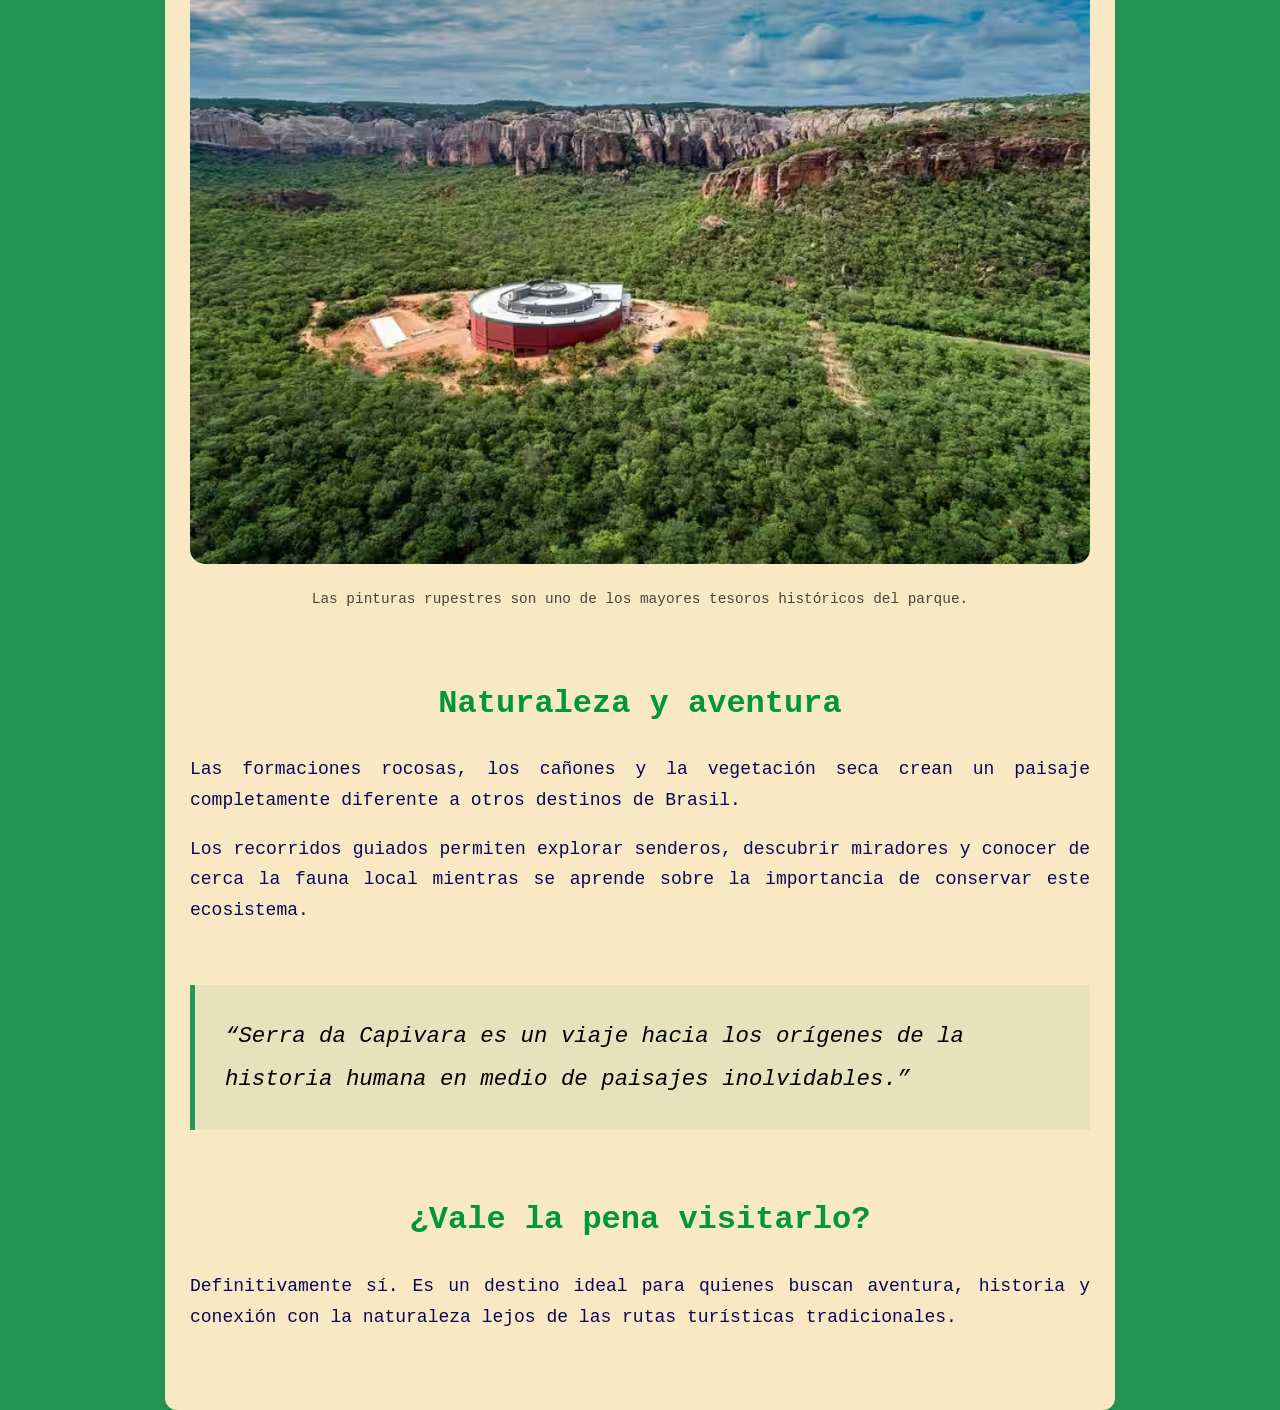
<file: articulo3.html>
<!DOCTYPE html>
<html lang="es">

<head>

    <meta charset="UTF-8">

    <meta name="viewport" content="width=device-width, initial-scale=1.0">

    <title>Braziagem | Serra da Capivara National Park</title>

    <meta name="description" content="Descubre Serra da Capivara National Park, un destino único en Brasil lleno de historia, arqueología y paisajes impresionantes.">

    <meta name="keywords" content="Brasil, Serra da Capivara, turismo, arqueología, naturaleza, Piauí">

    <meta name="author" content="Braziagem">

    <link rel="stylesheet" href="css/estilos.css">

</head>



<body>


<header>

    <div class="logo">

        <a href="index.html">

            <img src="imagenes/General/logo.avif"
            alt="Logo de Braziagem"
            fetchpriority="high">

        </a>

    </div>



    <button class="menu-toggle" id="menu-toggle">
        ☰
    </button>



    <nav id="nav">

        <ul>

            <li>

                <a href="index.html"

                data-es="Inicio"
                data-en="Home"
                data-pt="Início">

                Inicio

                </a>

            </li>



            <li>

                <a href="descubre.html"

                data-es="Descubre"
                data-en="Discover"
                data-pt="Descubra">

                Descubre

                </a>

            </li>



            <li>

                <a href="reseñas.html"

                data-es="Reseñas"
                data-en="Reviews"
                data-pt="Avaliações">

                Reseñas

                </a>

            </li>



            <li>

                <a href="contactos.html"

                data-es="Contactos"
                data-en="Contacts"
                data-pt="Contatos">

                Contactos

                </a>

            </li>



            <li>

                <label for="idioma"

                data-es="Idioma"
                data-en="Language"
                data-pt="Idioma">

                Idioma

                </label>



                <select id="idioma">

                    <option value="es">Español</option>
                    <option value="en">English</option>
                    <option value="pt">Português</option>

                </select>

            </li>

        </ul>

    </nav>

</header>




<main>

    <!-- PORTADA -->

    <section class="hero-articulo">

        <img
        src="imagenes/Articulos/Sierra de la capibara.jpg"

        alt="Paisaje rocoso del Parque Nacional Serra da Capivara"

        class="imagen-principal">

        <div class="overlay-articulo"></div>

    </section>




    <section class="encabezado-articulo">

        <span class="categoria-articulo">
            Historia • Brasil
        </span>



        <h1 class="titulo-principal"

        data-es="Serra da Capivara National Park"
        data-en="Serra da Capivara National Park"
        data-pt="Parque Nacional Serra da Capivara">

        Serra da Capivara National Park

        </h1>



        <p class="subtitulo-articulo"

        data-es="Un destino único donde la arqueología, la naturaleza y la historia se unen en uno de los paisajes más fascinantes de Brasil."

        data-en="A unique destination where archaeology, nature, and history come together in one of Brazil's most fascinating landscapes."

        data-pt="Um destino único onde arqueologia, natureza e história se unem em uma das paisagens mais fascinantes do Brasil.">

        Un destino único donde la arqueología, la naturaleza y la historia se unen en uno de los paisajes más fascinantes de Brasil.

        </p>

    </section>




    <!-- CONTENIDO -->

    <section class="contenedor-articulo">

        <div class="intro-articulo">

            <p

            data-es="El Parque Nacional Serra da Capivara, ubicado en el estado de Piauí en Brasil, es uno de los destinos más sorprendentes para quienes desean descubrir una cara diferente del país."

            data-en="Serra da Capivara National Park, located in the state of Piauí in Brazil, is one of the most surprising destinations for those who want to discover a different side of the country."

            data-pt="O Parque Nacional Serra da Capivara, localizado no estado do Piauí no Brasil, é um dos destinos mais surpreendentes para quem deseja descobrir um lado diferente do país.">

            El Parque Nacional Serra da Capivara, ubicado en el estado de Piauí en Brasil, es uno de los destinos más sorprendentes para quienes desean descubrir una cara diferente del país.

            </p>

        </div>




        <h2

        data-es="¿Por qué viajar a Serra da Capivara National Park?"
        data-en="Why travel to Serra da Capivara National Park?"
        data-pt="Por que viajar para o Parque Nacional Serra da Capivara?">

        ¿Por qué viajar a Serra da Capivara National Park?

        </h2>




        <p

        data-es="Reconocido como Patrimonio de la Humanidad por la UNESCO, este parque combina paisajes impresionantes con una riqueza histórica única en América Latina."

        data-en="Recognized as a UNESCO World Heritage Site, this park combines breathtaking landscapes with a unique historical richness in Latin America."

        data-pt="Reconhecido como Patrimônio Mundial da UNESCO, este parque combina paisagens impressionantes com uma riqueza histórica única na América Latina.">

        Reconocido como Patrimonio de la Humanidad por la UNESCO, este parque combina paisajes impresionantes con una riqueza histórica única en América Latina.

        </p>




        <p

        data-es="El parque alberga cientos de sitios arqueológicos con pinturas rupestres que muestran escenas de la vida de los primeros habitantes de la región."

        data-en="The park contains hundreds of archaeological sites with rock paintings that depict scenes from the lives of the region's earliest inhabitants."

        data-pt="O parque abriga centenas de sítios arqueológicos com pinturas rupestres que retratam cenas da vida dos primeiros habitantes da região.">

        El parque alberga cientos de sitios arqueológicos con pinturas rupestres que muestran escenas de la vida de los primeros habitantes de la región.

        </p>




        <figure class="imagen-secundaria">

            <img
            src="imagenes/Articulos/serra da capivara.avif"

            alt="Vista aerea del bosque de Serra da Capivara National"

            class="modal-img">



            <figcaption

            data-es="Vista aerea del bosque de Serra da Capivara National."

            data-en="Aerial view of the Serra da Capivara National Forest"

            data-pt="Vista aérea da floresta do Parque Nacional Serra da Capivara.">

            Las pinturas rupestres son uno de los mayores tesoros históricos del parque.

            </figcaption>

        </figure>




        <h2

        data-es="Naturaleza y aventura"
        data-en="Nature and adventure"
        data-pt="Natureza e aventura">

        Naturaleza y aventura

        </h2>




        <p

        data-es="Las formaciones rocosas, los cañones y la vegetación seca crean un paisaje completamente diferente a otros destinos de Brasil."

        data-en="Rock formations, canyons, and dry vegetation create a landscape completely different from other destinations in Brazil."

        data-pt="As formações rochosas, cânions e vegetação seca criam uma paisagem completamente diferente de outros destinos do Brasil.">

        Las formaciones rocosas, los cañones y la vegetación seca crean un paisaje completamente diferente a otros destinos de Brasil.

        </p>




        <p

        data-es="Los recorridos guiados permiten explorar senderos, descubrir miradores y conocer de cerca la fauna local mientras se aprende sobre la importancia de conservar este ecosistema."

        data-en="Guided tours allow visitors to explore trails, discover viewpoints, and learn about the local wildlife while understanding the importance of preserving this ecosystem."

        data-pt="Os passeios guiados permitem explorar trilhas, descobrir mirantes e conhecer de perto a fauna local enquanto se aprende sobre a importância da conservação deste ecossistema.">

        Los recorridos guiados permiten explorar senderos, descubrir miradores y conocer de cerca la fauna local mientras se aprende sobre la importancia de conservar este ecosistema.

        </p>




        <!-- FRASE DESTACADA -->

        <blockquote class="frase-articulo"

        data-es="“Serra da Capivara es un viaje hacia los orígenes de la historia humana en medio de paisajes inolvidables.”"

        data-en="“Serra da Capivara is a journey into the origins of human history surrounded by unforgettable landscapes.”"

        data-pt="“Serra da Capivara é uma viagem às origens da história humana cercada por paisagens inesquecíveis.”">

        “Serra da Capivara es un viaje hacia los orígenes de la historia humana en medio de paisajes inolvidables.”

        </blockquote>




        <h2

        data-es="¿Vale la pena visitarlo?"
        data-en="Is it worth visiting?"
        data-pt="Vale a pena visitar?">

        ¿Vale la pena visitarlo?

        </h2>




        <p

        data-es="Definitivamente sí. Es un destino ideal para quienes buscan aventura, historia y conexión con la naturaleza lejos de las rutas turísticas tradicionales."

        data-en="Definitely yes. It is an ideal destination for those seeking adventure, history, and a deep connection with nature away from traditional tourist routes."

        data-pt="Definitivamente sim. É um destino ideal para quem busca aventura, história e conexão com a natureza longe das rotas turísticas tradicionais.">

        Definitivamente sí. Es un destino ideal para quienes buscan aventura, historia y conexión con la naturaleza lejos de las rutas turísticas tradicionales.

        </p>

    </section>

</main>




<div class="modal" id="modal">

    <span class="cerrar-modal" id="cerrar-modal">
        X
    </span>

    <img class="imagen-modal" id="imagen-modal">

</div>



<script src="java/javascript.js"></script>

</body>
</html>
</file>
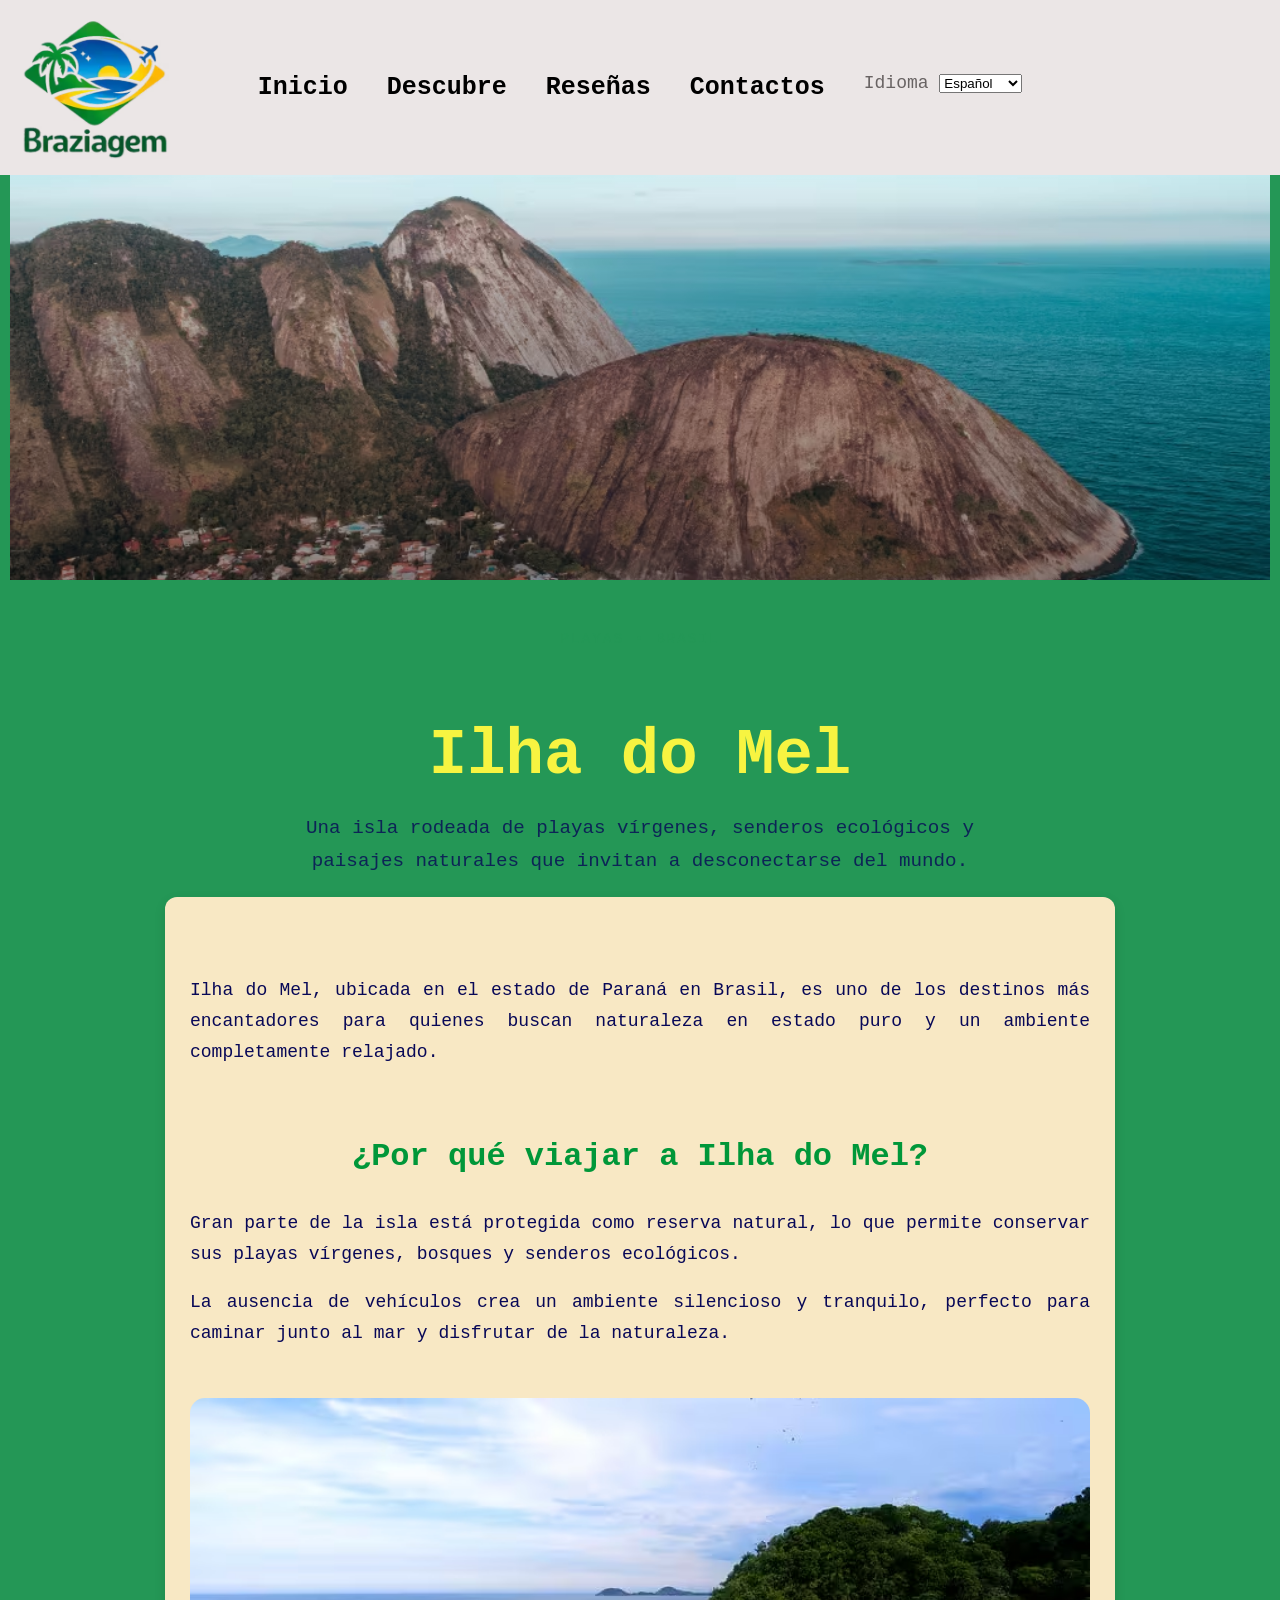
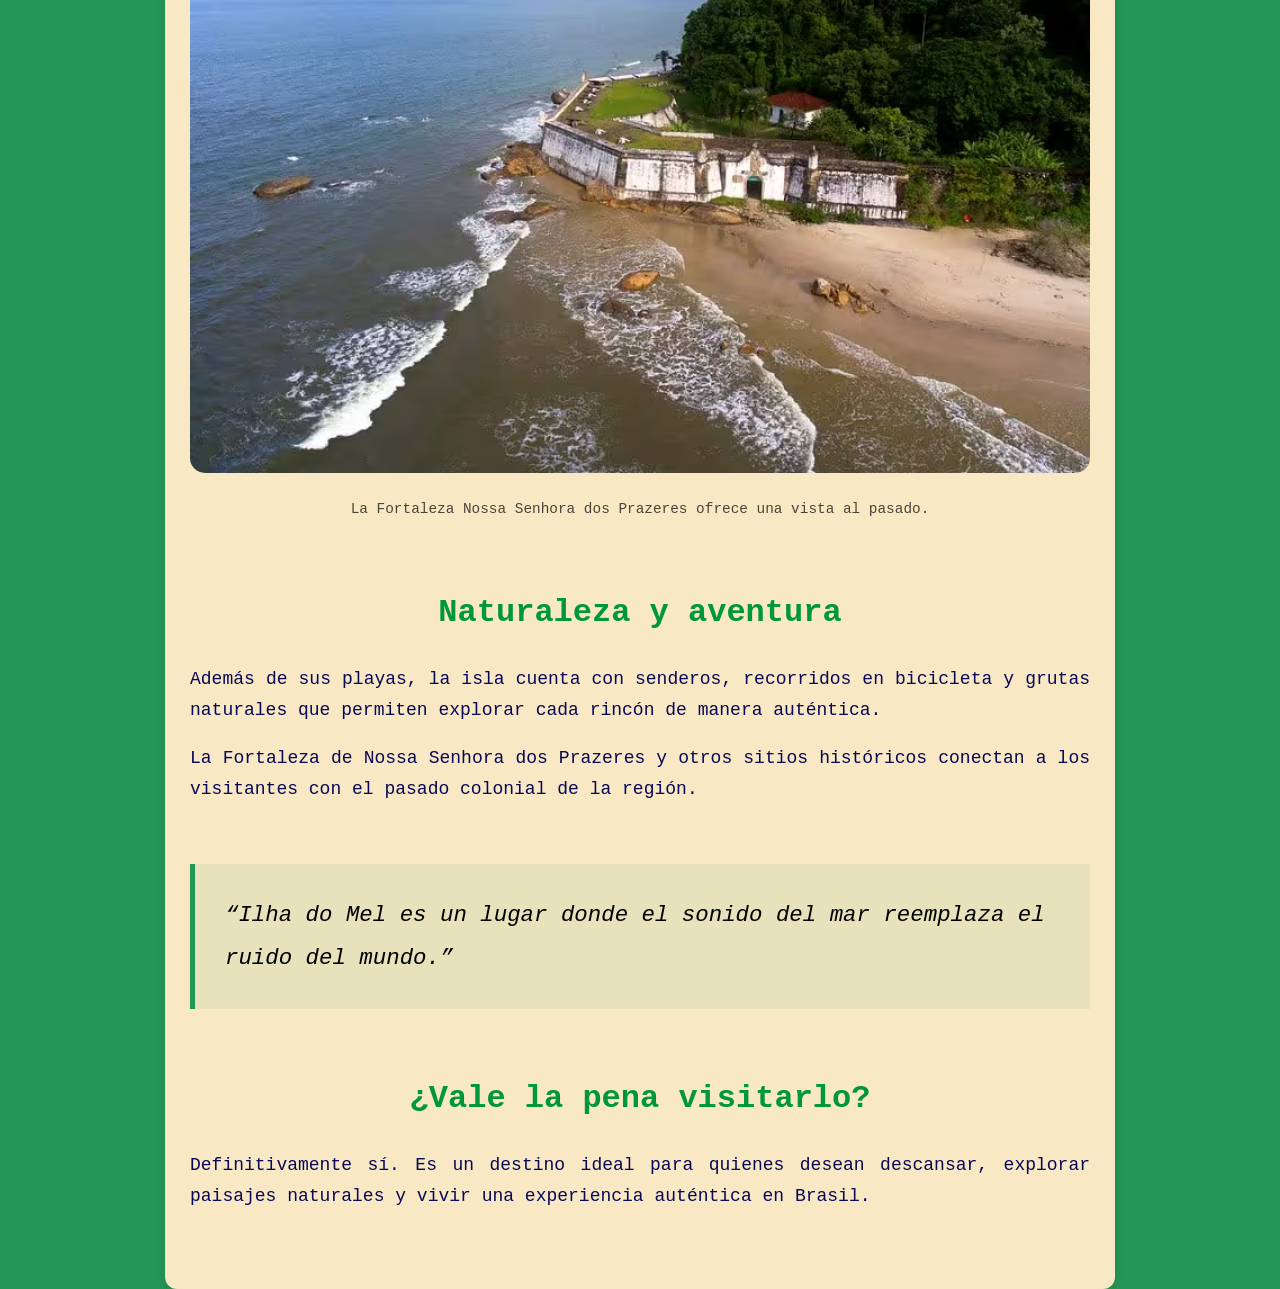
<file: articulo4.html>
<!DOCTYPE html>
<html lang="es">

<head>

    <meta charset="UTF-8">

    <meta name="viewport" content="width=device-width, initial-scale=1.0">

    <title>Braziagem | Ilha do Mel</title>

    <meta name="description" content="Descubre Ilha do Mel, una isla paradisíaca en Brasil llena de playas vírgenes, senderos ecológicos y paisajes inolvidables.">

    <meta name="keywords" content="Brasil, Ilha do Mel, Paraná, turismo, playas, naturaleza">

    <meta name="author" content="Braziagem">

    <link rel="stylesheet" href="css/estilos.css">

</head>



<body>


<header>

    <div class="logo">

        <a href="index.html">

            <img src="imagenes/General/logo.avif"
            alt="Logo de Braziagem"
            fetchpriority="high">

        </a>

    </div>



    <button class="menu-toggle" id="menu-toggle">
        ☰
    </button>



    <nav id="nav">

        <ul>

            <li>

                <a href="index.html"

                data-es="Inicio"
                data-en="Home"
                data-pt="Início">

                Inicio

                </a>

            </li>



            <li>

                <a href="descubre.html"

                data-es="Descubre"
                data-en="Discover"
                data-pt="Descubra">

                Descubre

                </a>

            </li>



            <li>

                <a href="reseñas.html"

                data-es="Reseñas"
                data-en="Reviews"
                data-pt="Avaliações">

                Reseñas

                </a>

            </li>



            <li>

                <a href="contactos.html"

                data-es="Contactos"
                data-en="Contacts"
                data-pt="Contatos">

                Contactos

                </a>

            </li>



            <li>

                <label for="idioma"

                data-es="Idioma"
                data-en="Language"
                data-pt="Idioma">

                Idioma

                </label>



                <select id="idioma">

                    <option value="es">Español</option>
                    <option value="en">English</option>
                    <option value="pt">Português</option>

                </select>

            </li>

        </ul>

    </nav>

</header>




<main>

    <!-- PORTADA -->

    <section class="hero-articulo">

        <img
        src="imagenes/Articulos/ilha do mel.avif"

        alt="Vista paradisíaca de Ilha do Mel en Brasil"

        class="imagen-principal">

        <div class="overlay-articulo"></div>

    </section>




    <section class="encabezado-articulo">

        <span class="categoria-articulo">
            Playas • Brasil
        </span>



        <h1 class="titulo-principal"

        data-es="Ilha do Mel"
        data-en="Ilha do Mel"
        data-pt="Ilha do Mel">

        Ilha do Mel

        </h1>



        <p class="subtitulo-articulo"

        data-es="Una isla rodeada de playas vírgenes, senderos ecológicos y paisajes naturales que invitan a desconectarse del mundo."

        data-en="An island surrounded by untouched beaches, ecological trails, and natural landscapes that invite visitors to disconnect from the world."

        data-pt="Uma ilha cercada por praias intocadas, trilhas ecológicas e paisagens naturais que convidam ao descanso.">

        Una isla rodeada de playas vírgenes, senderos ecológicos y paisajes naturales que invitan a desconectarse del mundo.

        </p>

    </section>




    <!-- CONTENIDO -->

    <section class="contenedor-articulo">

        <div class="intro-articulo">

            <p

            data-es="Ilha do Mel, ubicada en el estado de Paraná en Brasil, es uno de los destinos más encantadores para quienes buscan naturaleza en estado puro y un ambiente completamente relajado."

            data-en="Ilha do Mel, located in the state of Paraná in Brazil, is one of the most charming destinations for those seeking pure nature and a completely relaxed atmosphere."

            data-pt="Ilha do Mel, localizada no estado do Paraná no Brasil, é um dos destinos mais encantadores para quem busca natureza em estado puro e um ambiente totalmente tranquilo.">

            Ilha do Mel, ubicada en el estado de Paraná en Brasil, es uno de los destinos más encantadores para quienes buscan naturaleza en estado puro y un ambiente completamente relajado.

            </p>

        </div>




        <h2

        data-es="¿Por qué viajar a Ilha do Mel?"
        data-en="Why travel to Ilha do Mel?"
        data-pt="Por que viajar para Ilha do Mel?">

        ¿Por qué viajar a Ilha do Mel?

        </h2>




        <p

        data-es="Gran parte de la isla está protegida como reserva natural, lo que permite conservar sus playas vírgenes, bosques y senderos ecológicos."

        data-en="Much of the island is protected as a natural reserve, preserving its untouched beaches, forests, and ecological trails."

        data-pt="Grande parte da ilha é protegida como reserva natural, preservando praias intocadas, florestas e trilhas ecológicas.">

        Gran parte de la isla está protegida como reserva natural, lo que permite conservar sus playas vírgenes, bosques y senderos ecológicos.

        </p>




        <p

        data-es="La ausencia de vehículos crea un ambiente silencioso y tranquilo, perfecto para caminar junto al mar y disfrutar de la naturaleza."

        data-en="The absence of vehicles creates a peaceful atmosphere, perfect for walking by the sea and enjoying nature."

        data-pt="A ausência de veículos cria um ambiente silencioso e tranquilo, perfeito para caminhar à beira-mar e aproveitar a natureza.">

        La ausencia de vehículos crea un ambiente silencioso y tranquilo, perfecto para caminar junto al mar y disfrutar de la naturaleza.

        </p>




        <figure class="imagen-secundaria">

            <img
            src="imagenes/Articulos/praia-da-fortaleza-ilha-do-mel.avif"

            alt="Vista desde el aire de una fortaleza color blanco en isla do mel"

            class="modal-img">



            <figcaption

            data-es="La Fortaleza Nossa Senhora dos Prazeres ofrece una vista al pasado."

            data-en="The Fortress of Our Lady of Pleasures offers a view of the past."

            data-pt="A Fortaleza Nossa Senhora dos Prazeres oferece uma vista para o passado.">

            La Fortaleza Nossa Senhora dos Prazeres ofrece una vista al pasado.

            </figcaption>

        </figure>




        <h2

        data-es="Naturaleza y aventura"
        data-en="Nature and adventure"
        data-pt="Natureza e aventura">

        Naturaleza y aventura

        </h2>




        <p

        data-es="Además de sus playas, la isla cuenta con senderos, recorridos en bicicleta y grutas naturales que permiten explorar cada rincón de manera auténtica."

        data-en="Besides its beaches, the island offers trails, bicycle routes, and natural caves that allow visitors to explore every corner authentically."

        data-pt="Além das praias, a ilha oferece trilhas, rotas de bicicleta e grutas naturais que permitem explorar cada canto de forma autêntica.">

        Además de sus playas, la isla cuenta con senderos, recorridos en bicicleta y grutas naturales que permiten explorar cada rincón de manera auténtica.

        </p>




        <p

        data-es="La Fortaleza de Nossa Senhora dos Prazeres y otros sitios históricos conectan a los visitantes con el pasado colonial de la región."

        data-en="The Fortaleza de Nossa Senhora dos Prazeres and other historical sites connect visitors with the colonial past of the region."

        data-pt="A Fortaleza de Nossa Senhora dos Prazeres e outros locais históricos conectam os visitantes ao passado colonial da região.">

        La Fortaleza de Nossa Senhora dos Prazeres y otros sitios históricos conectan a los visitantes con el pasado colonial de la región.

        </p>




        <!-- FRASE DESTACADA -->

        <blockquote class="frase-articulo"

        data-es="“Ilha do Mel es un lugar donde el sonido del mar reemplaza el ruido del mundo.”"

        data-en="“Ilha do Mel is a place where the sound of the sea replaces the noise of the world.”"

        data-pt="“Ilha do Mel é um lugar onde o som do mar substitui o barulho do mundo.”">

        “Ilha do Mel es un lugar donde el sonido del mar reemplaza el ruido del mundo.”

        </blockquote>




        <h2

        data-es="¿Vale la pena visitarlo?"
        data-en="Is it worth visiting?"
        data-pt="Vale a pena visitar?">

        ¿Vale la pena visitarlo?

        </h2>




        <p

        data-es="Definitivamente sí. Es un destino ideal para quienes desean descansar, explorar paisajes naturales y vivir una experiencia auténtica en Brasil."

        data-en="Definitely yes. It is an ideal destination for those who want to relax, explore natural landscapes, and enjoy an authentic experience in Brazil."

        data-pt="Definitivamente sim. É um destino ideal para quem deseja descansar, explorar paisagens naturais e viver uma experiência autêntica no Brasil.">

        Definitivamente sí. Es un destino ideal para quienes desean descansar, explorar paisajes naturales y vivir una experiencia auténtica en Brasil.

        </p>

    </section>

</main>




<div class="modal" id="modal">

    <span class="cerrar-modal" id="cerrar-modal">
        X
    </span>

    <img class="imagen-modal" id="imagen-modal">

</div>



<script src="java/javascript.js"></script>

</body>
</html>
</file>
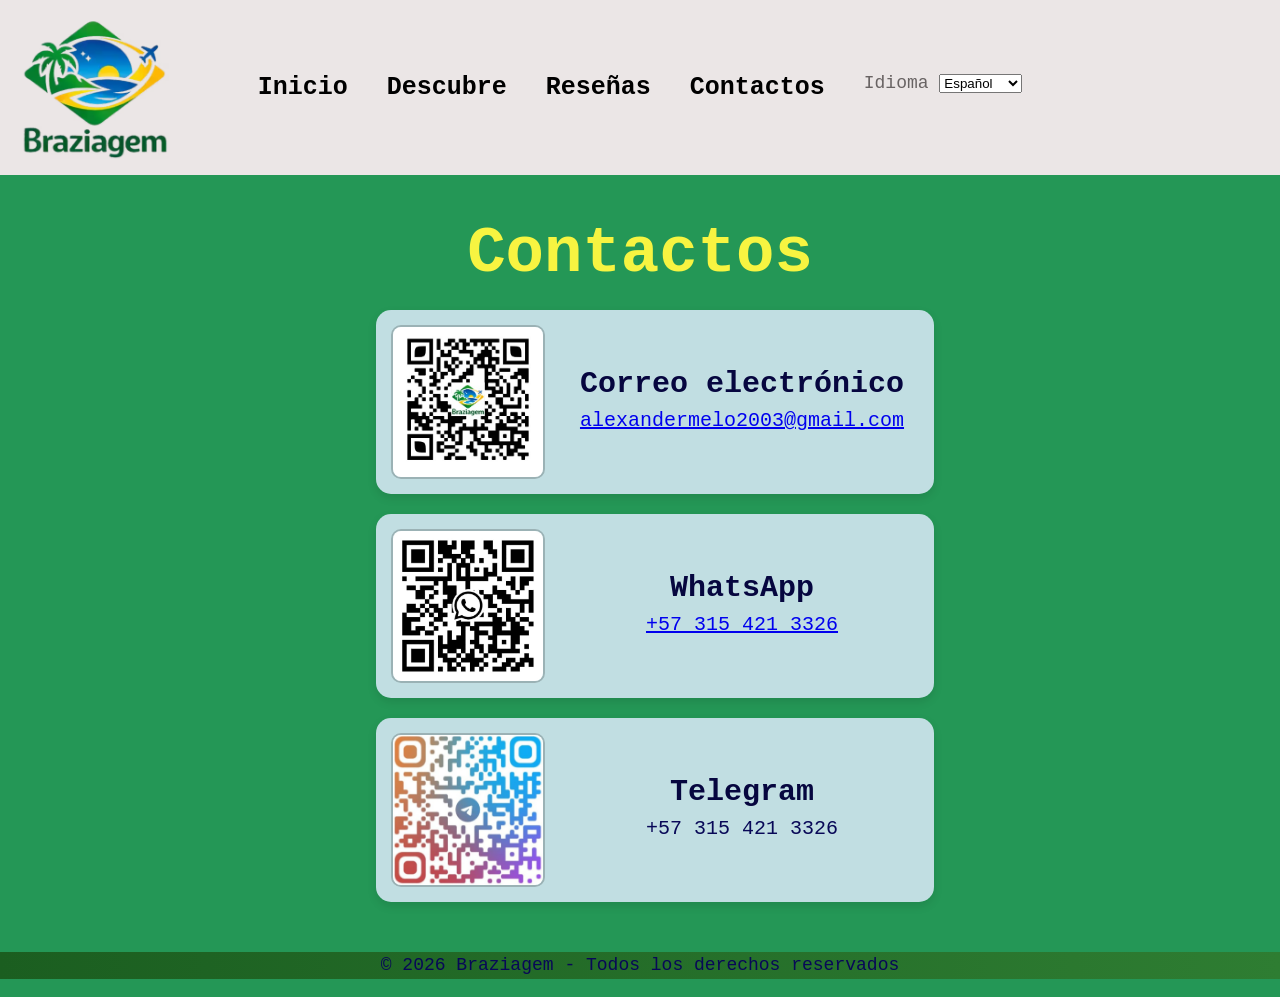
<file: contactos.html>
<!DOCTYPE html>
<html lang="es">

<head>

    <meta charset="UTF-8">

    <meta name="viewport" content="width=device-width, initial-scale=1.0">

    <title>Braziagem | Descubre Brasil auténtico</title>

    <meta name="description"
    content="Explora destinos poco conocidos de Brasil. Naturaleza, cultura y lugares únicos lejos del turismo tradicional.">

    <meta name="keywords"
    content="Brasil, turismo, viajes, destinos, Lençóis Maranhenses, Ilha do Mel">

    <meta name="author" content="Braziagem">

    <link rel="stylesheet" href="css/estilos.css">

</head>



<body>



<header>

    <div class="logo">

        <a href="index.html">

            <img src="imagenes/General/logo.avif"
            alt="Logo de Braziagem"
            fetchpriority="high">

        </a>

    </div>



    <button class="menu-toggle" id="menu-toggle">
        ☰
    </button>



    <nav id="nav">

        <ul>

            <li>

                <a href="index.html"

                data-es="Inicio"
                data-en="Home"
                data-pt="Início">

                Inicio

                </a>

            </li>



            <li>

                <a href="descubre.html"

                data-es="Descubre"
                data-en="Discover"
                data-pt="Descubra">

                Descubre

                </a>

            </li>



            <li>

                <a href="reseñas.html"

                data-es="Reseñas"
                data-en="Reviews"
                data-pt="Avaliações">

                Reseñas

                </a>

            </li>



            <li>

                <a href="contactos.html"

                data-es="Contactos"
                data-en="Contacts"
                data-pt="Contatos">

                Contactos

                </a>

            </li>



            <li>

                <label for="idioma"

                data-es="Idioma"
                data-en="Language"
                data-pt="Idioma">

                Idioma

                </label>



                <select id="idioma">

                    <option value="es">Español</option>
                    <option value="en">English</option>
                    <option value="pt">Português</option>

                </select>

            </li>

        </ul>

    </nav>

</header>





<main>

    <h1 class="titulo-principal"

    data-es="Contactos"
    data-en="Contacts"
    data-pt="Contatos">

    Contactos

    </h1>





    <div class="contenedor-contactos">

        <section class="contactos">



            <!-- CORREO -->

            <article class="tarjeta-contacto">

                <div class="imagen-tarjeta">

                    <img src="imagenes/contactos/qr_gmail.jpg"
                    loading="lazy"
                    alt="Imagen tipo qr del correo electronico empresarial"
                    class="modal-img">

                </div>



                <div class="texto-contactos">

                    <h3

                    data-es="Correo electrónico"
                    data-en="Email"
                    data-pt="E-mail">

                    Correo electrónico

                    </h3>



                    <p>

                        <a href="mailto:alexandermelo2003@gmail.com"
                        target="_blank">

                        alexandermelo2003@gmail.com

                        </a>

                    </p>

                </div>

            </article>





            <!-- WHATSAPP -->

            <article class="tarjeta-contacto">

                <div class="imagen-tarjeta">

                    <img src="imagenes/contactos/qr_whatsapp.jpg"
                    loading="lazy"
                    alt="Imagen tipo qr del número de whatsapp"
                    class="modal-img">

                </div>



                <div class="texto-contactos">

                    <h3

                    data-es="WhatsApp"
                    data-en="WhatsApp"
                    data-pt="WhatsApp">

                    WhatsApp

                    </h3>



                    <p>

                        <a href="https://wa.me/573154213326"
                        target="_blank">

                        +57 315 421 3326

                        </a>

                    </p>

                </div>

            </article>





            <!-- TELEGRAM -->

            <article class="tarjeta-contacto">

                <div class="imagen-tarjeta">

                    <img src="imagenes/contactos/qr_telegram.jpg"
                    loading="lazy"
                    alt="Imagen tipo qr del número de telegram"
                    class="modal-img">

                </div>



                <div class="texto-contactos">

                    <h3

                    data-es="Telegram"
                    data-en="Telegram"
                    data-pt="Telegram">

                    Telegram

                    </h3>



                    <p>

                        +57 315 421 3326

                    </p>

                </div>

            </article>



        </section>

    </div>

</main>





<footer>

    <div class="footer-bottom">

        <p

        data-es="© 2026 Braziagem - Todos los derechos reservados"
        data-en="© 2026 Braziagem - All rights reserved"
        data-pt="© 2026 Braziagem - Todos os direitos reservados">

        © 2026 Braziagem - Todos los derechos reservados

        </p>

    </div>

</footer>





<div class="modal" id="modal">

    <span class="cerrar-modal" id="cerrar-modal">
        X
    </span>

    <img class="imagen-modal" id="imagen-modal">

</div>





<script src="java/javascript.js"></script>



</body>

</html>
</file>
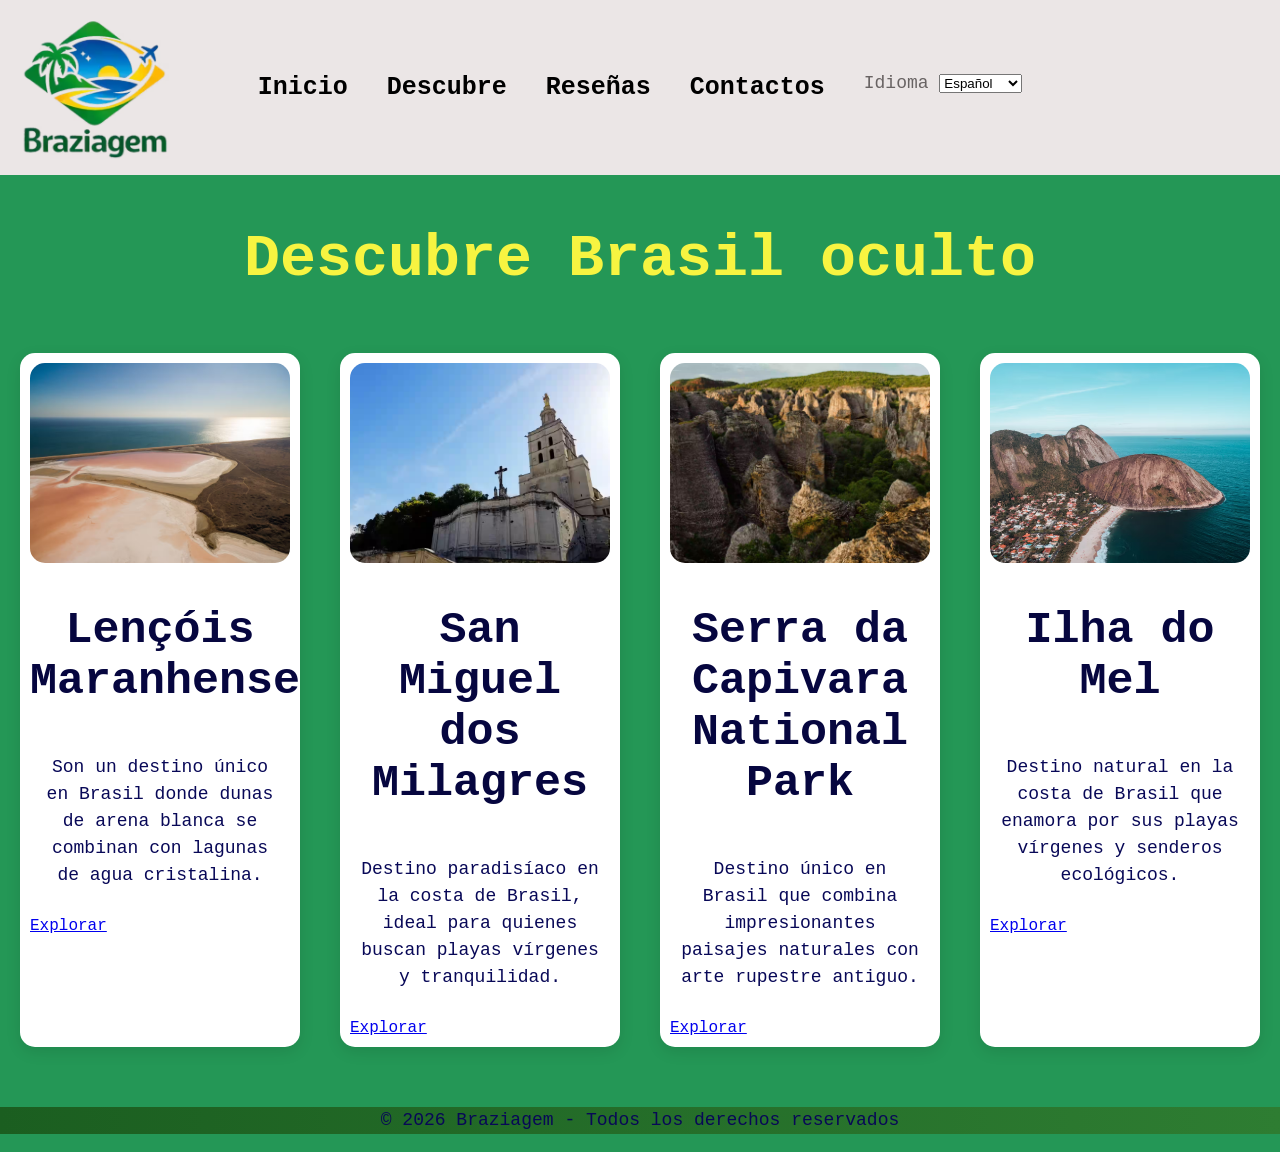
<file: descubre.html>
<!DOCTYPE html>
<html lang="es">

<head>

    <meta charset="UTF-8">

    <meta name="viewport" content="width=device-width, initial-scale=1.0">

    <title>Braziagem | Descubre Brasil auténtico</title>

    <meta name="description" content="Explora destinos poco conocidos de Brasil. Naturaleza, cultura y lugares únicos lejos del turismo tradicional.">

    <meta name="keywords" content="Brasil, turismo, viajes, destinos, Lençóis Maranhenses, Ilha do Mel">

    <meta name="author" content="Braziagem">

    <link rel="stylesheet" href="css/estilos.css">

</head>



<body>


<header>

    <div class="logo">

        <a href="index.html">

            <img src="imagenes/General/logo.avif"
            alt="Logo de Braziagem"
            fetchpriority="high">

        </a>

    </div>



    <button class="menu-toggle" id="menu-toggle">
        ☰
    </button>



    <nav id="nav">

        <ul>

            <li>

                <a href="index.html"

                data-es="Inicio"
                data-en="Home"
                data-pt="Início">

                Inicio

                </a>

            </li>



            <li>

                <a href="descubre.html"

                data-es="Descubre"
                data-en="Discover"
                data-pt="Descubra">

                Descubre

                </a>

            </li>



            <li>

                <a href="reseñas.html"

                data-es="Reseñas"
                data-en="Reviews"
                data-pt="Avaliações">

                Reseñas

                </a>

            </li>



            <li>

                <a href="contactos.html"

                data-es="Contactos"
                data-en="Contacts"
                data-pt="Contatos">

                Contactos

                </a>

            </li>



            <li>

                <label for="idioma"

                data-es="Idioma"
                data-en="Language"
                data-pt="Idioma">

                Idioma

                </label>



                <select id="idioma">

                    <option value="es">Español</option>
                    <option value="en">English</option>
                    <option value="pt">Português</option>

                </select>

            </li>

        </ul>

    </nav>

</header>





<main>


    <section class="descubre">

        <h1

        data-es="Descubre Brasil oculto"
        data-en="Discover hidden Brazil"
        data-pt="Descubra o Brasil oculto">

        Descubre Brasil oculto

        </h1>





        <div class="grid-descubre">



            <!-- TARJETA 1 -->

            <article class="card-descubre">

                <img src="imagenes/Articulos/Lensois marañenses.avif"
                loading="lazy"

                alt="Foto de las dunas de arena blanca del Parque Nacional dos Lençóis Maranhenses"

                class="modal-img">



                <h2>Lençóis Maranhenses</h2>



                <p

                data-es="Son un destino único en Brasil donde dunas de arena blanca se combinan con lagunas de agua cristalina, creando un paisaje surrealista ideal para quienes buscan naturaleza y experiencias inolvidables."

                data-en="They are a unique destination in Brazil where white sand dunes combine with crystal-clear lagoons, creating a surreal landscape perfect for those seeking nature and unforgettable experiences."

                data-pt="São um destino único no Brasil onde dunas de areia branca se combinam com lagoas de água cristalina, criando uma paisagem surreal ideal para quem busca natureza e experiências inesquecíveis.">

                Son un destino único en Brasil donde dunas de arena blanca se combinan con lagunas de agua cristalina.

                </p>



                <a href="articulo1.html"

                data-es="Explorar"
                data-en="Explore"
                data-pt="Explorar">

                Explorar

                </a>

            </article>





            <!-- TARJETA 2 -->

            <article class="card-descubre">

                <img src="imagenes/Articulos/San miguel de los milagros.avif"
                loading="lazy"

                alt="Iglesia en San Miguel de los Milagres"

                class="modal-img">



                <h2>San Miguel dos Milagres</h2>



                <p

                data-es="Destino paradisíaco en la costa de Brasil, ideal para quienes buscan playas vírgenes, aguas cristalinas y una experiencia de tranquilidad en contacto con la naturaleza."

                data-en="A paradise destination on the Brazilian coast, ideal for those seeking untouched beaches, crystal-clear waters, and a peaceful experience connected with nature."

                data-pt="Destino paradisíaco na costa do Brasil, ideal para quem busca praias intocadas, águas cristalinas e uma experiência tranquila em contato com a natureza.">

                Destino paradisíaco en la costa de Brasil, ideal para quienes buscan playas vírgenes y tranquilidad.

                </p>



                <a href="articulo2.html"

                data-es="Explorar"
                data-en="Explore"
                data-pt="Explorar">

                Explorar

                </a>

            </article>





            <!-- TARJETA 3 -->

            <article class="card-descubre">

                <img src="imagenes/Articulos/Sierra de la capibara.avif"
                loading="lazy"

                alt="Formaciones rocosas en Serra da Capivara"

                class="modal-img">



                <h2>Serra da Capivara National Park</h2>



                <p

                data-es="Destino único en Brasil que combina impresionantes paisajes naturales con uno de los conjuntos de arte rupestre más antiguos y fascinantes de América."

                data-en="A unique destination in Brazil that combines breathtaking natural landscapes with one of the oldest and most fascinating collections of rock art in America."

                data-pt="Destino único no Brasil que combina paisagens naturais impressionantes com um dos conjuntos de arte rupestre mais antigos e fascinantes da América.">

                Destino único en Brasil que combina impresionantes paisajes naturales con arte rupestre antiguo.

                </p>



                <a href="articulo3.html"

                data-es="Explorar"
                data-en="Explore"
                data-pt="Explorar">

                Explorar

                </a>

            </article>





            <!-- TARJETA 4 -->

            <article class="card-descubre">

                <img src="imagenes/Articulos/ilha do mel.avif"
                loading="lazy"

                alt="Vista aérea de la costa de Ilha do Mel"

                class="modal-img">



                <h2>Ilha do Mel</h2>



                <p

                data-es="Destino natural en la costa de Brasil que enamora por sus playas vírgenes, senderos ecológicos y un ambiente tranquilo."

                data-en="A natural destination on the Brazilian coast that captivates visitors with its untouched beaches, ecological trails, and peaceful atmosphere."

                data-pt="Destino natural na costa do Brasil que encanta por suas praias intocadas, trilhas ecológicas e ambiente tranquilo.">

                Destino natural en la costa de Brasil que enamora por sus playas vírgenes y senderos ecológicos.

                </p>



                <a href="articulo4.html"

                data-es="Explorar"
                data-en="Explore"
                data-pt="Explorar">

                Explorar

                </a>

            </article>



        </div>

    </section>

</main>





<footer>

    <div class="footer-bottom">

        <p

        data-es="© 2026 Braziagem - Todos los derechos reservados"
        data-en="© 2026 Braziagem - All rights reserved"
        data-pt="© 2026 Braziagem - Todos os direitos reservados">

        © 2026 Braziagem - Todos los derechos reservados

        </p>

    </div>

</footer>





<div class="modal" id="modal">

    <span class="cerrar-modal" id="cerrar-modal">
        X
    </span>

    <img class="imagen-modal" id="imagen-modal">

</div>



<script src="java/javascript.js"></script>

</body>

</html>
</file>
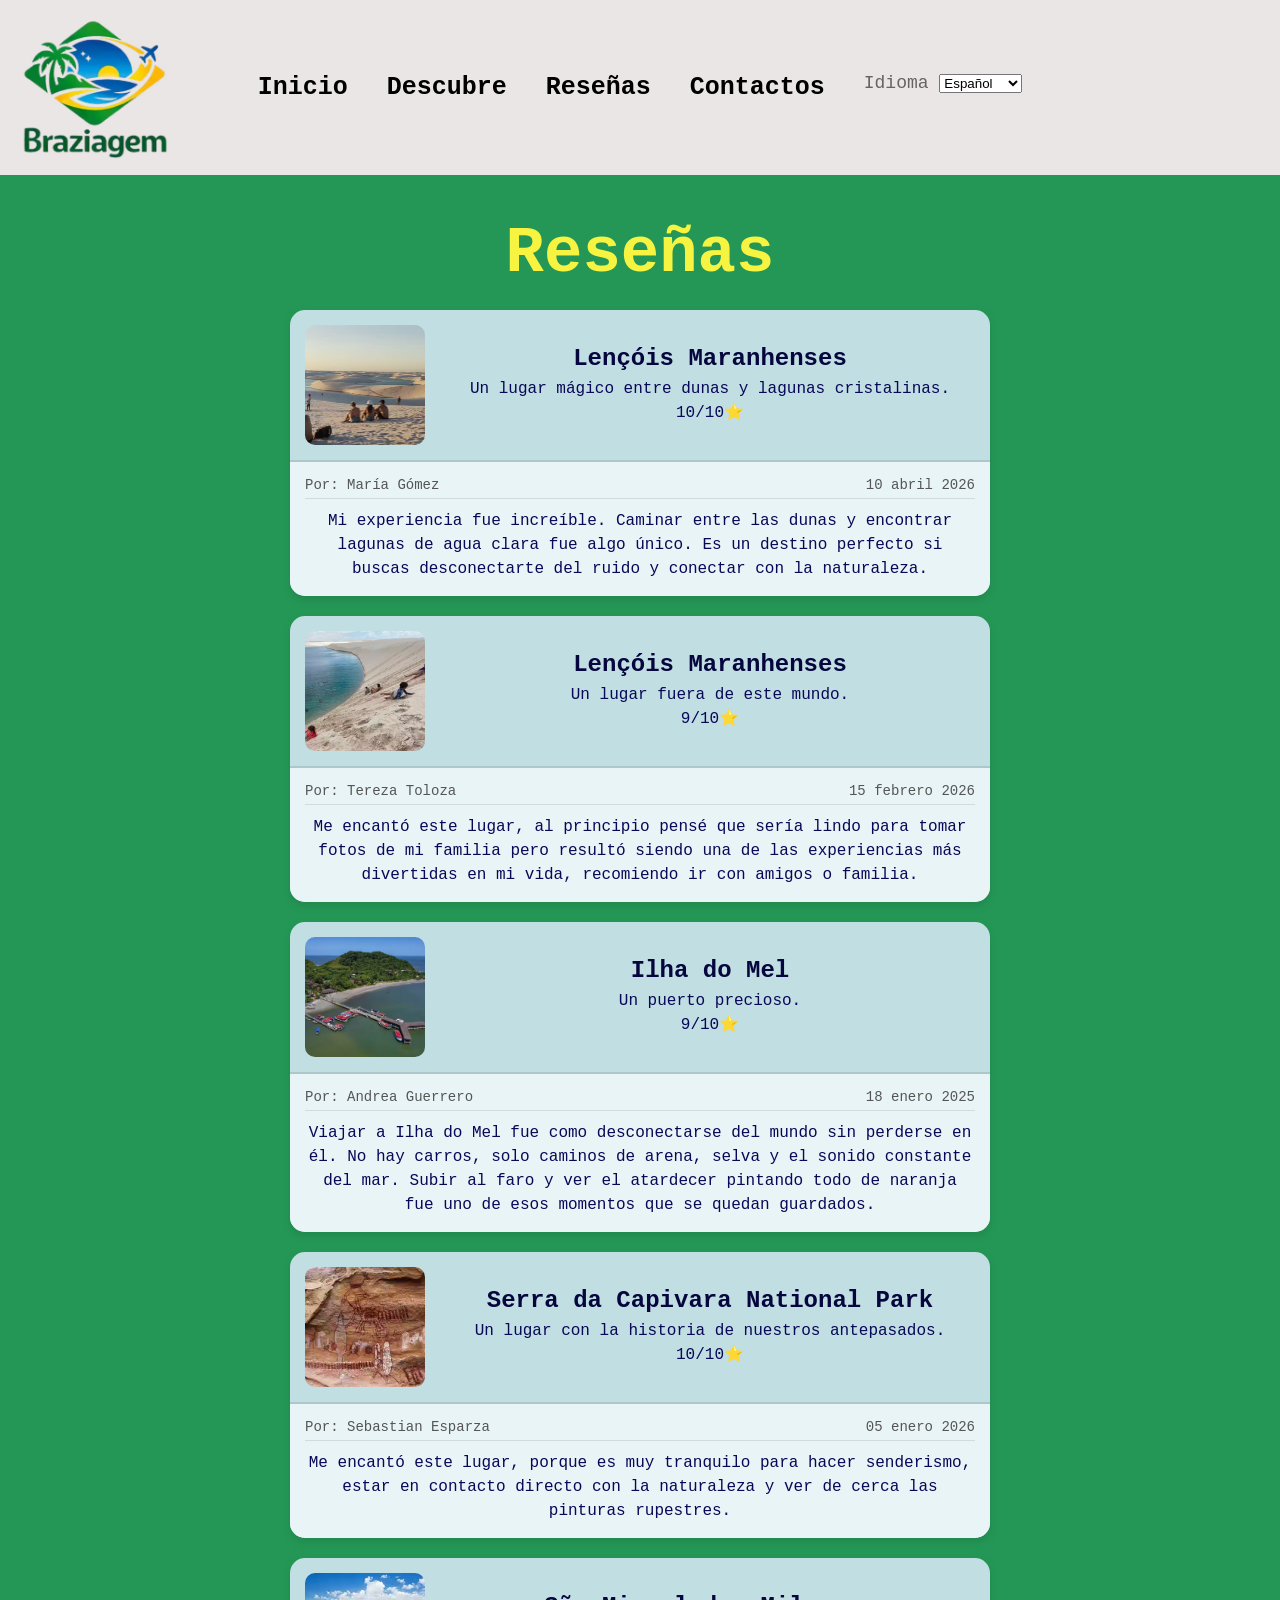
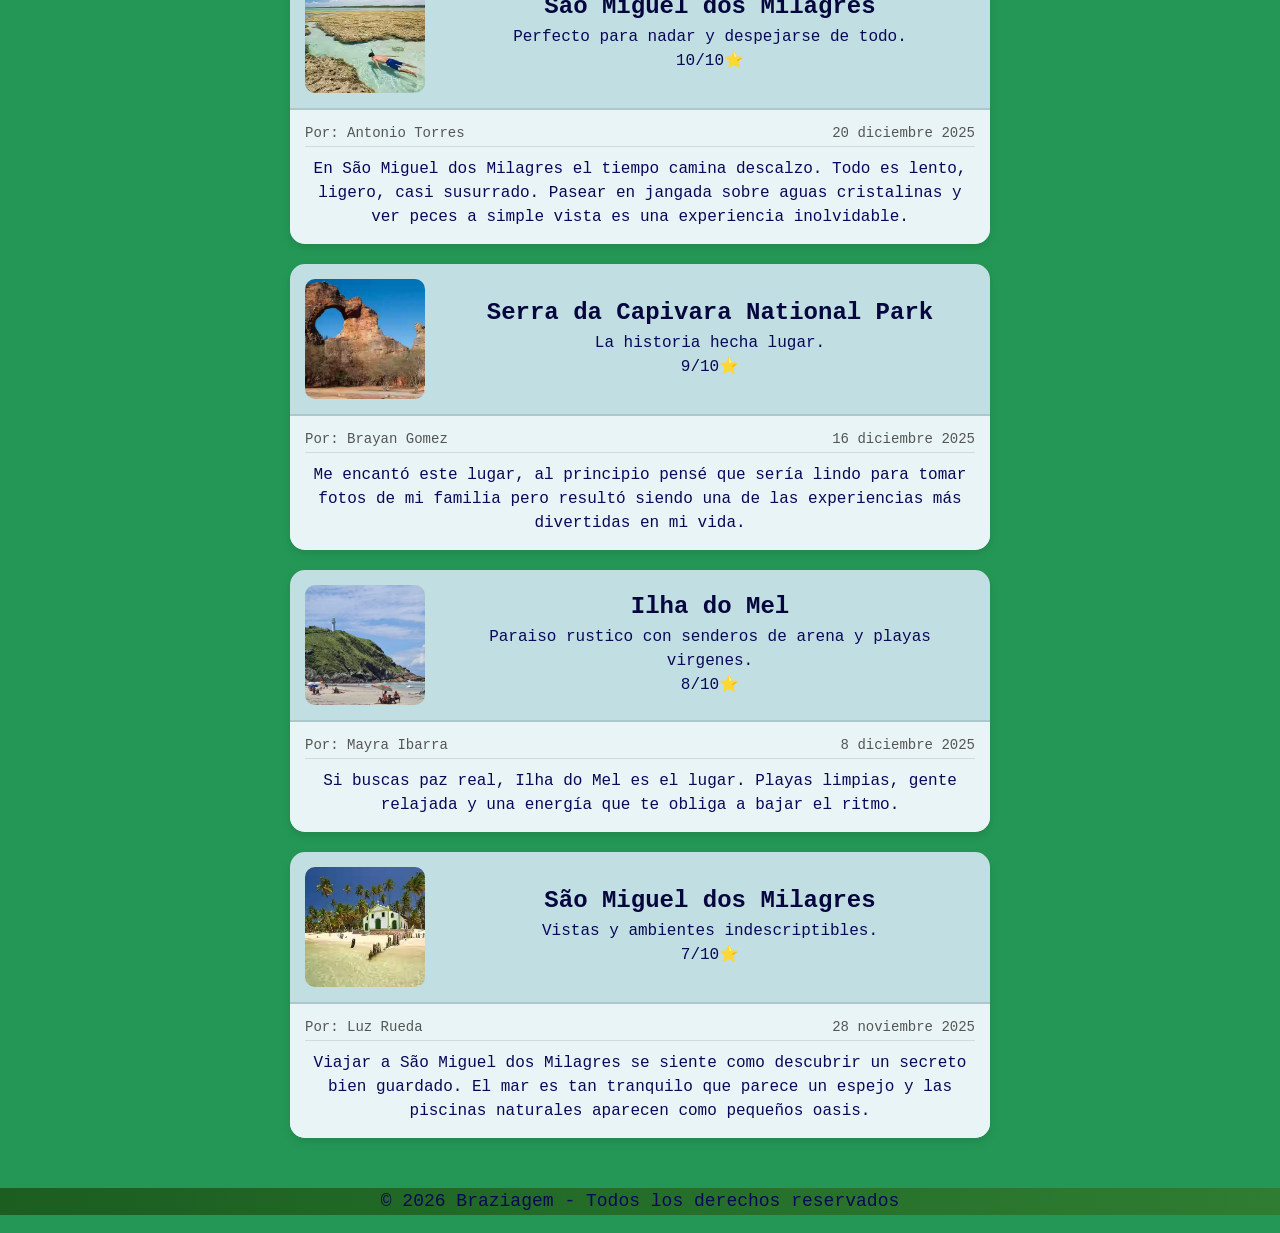
<file: reseñas.html>
<!DOCTYPE html>
<html lang="es">

<head>

    <meta charset="UTF-8">

    <meta name="viewport" content="width=device-width, initial-scale=1.0">

    <title>Braziagem | Descubre Brasil auténtico</title>

    <meta name="description"
    content="Explora destinos poco conocidos de Brasil. Naturaleza, cultura y lugares únicos lejos del turismo tradicional.">

    <meta name="keywords"
    content="Brasil, turismo, viajes, destinos, Lençóis Maranhenses, Ilha do Mel">

    <meta name="author" content="Braziagem">

    <link rel="stylesheet" href="css/estilos.css">

</head>



<body>


<header>

    <div class="logo">

        <a href="index.html">

            <img src="imagenes/General/logo.avif"
            alt="Logo de Braziagem"
            fetchpriority="high">

        </a>

    </div>



    <button class="menu-toggle" id="menu-toggle">
        ☰
    </button>



    <nav id="nav">

        <ul>

            <li>

                <a href="index.html"

                data-es="Inicio"
                data-en="Home"
                data-pt="Início">

                Inicio

                </a>

            </li>



            <li>

                <a href="descubre.html"

                data-es="Descubre"
                data-en="Discover"
                data-pt="Descubra">

                Descubre

                </a>

            </li>



            <li>

                <a href="reseñas.html"

                data-es="Reseñas"
                data-en="Reviews"
                data-pt="Avaliações">

                Reseñas

                </a>

            </li>



            <li>

                <a href="contactos.html"

                data-es="Contactos"
                data-en="Contacts"
                data-pt="Contatos">

                Contactos

                </a>

            </li>



            <li>

                <label for="idioma"

                data-es="Idioma"
                data-en="Language"
                data-pt="Idioma">

                Idioma

                </label>



                <select id="idioma">

                    <option value="es">Español</option>
                    <option value="en">English</option>
                    <option value="pt">Português</option>

                </select>

            </li>

        </ul>

    </nav>

</header>





<main>

    <h1 class="titulo-principal"

    data-es="Reseñas"
    data-en="Reviews"
    data-pt="Avaliações">

    Reseñas

    </h1>



    <h2 class="oculto"

    data-es="Opiniones de viajeros"
    data-en="Traveler reviews"
    data-pt="Opiniões de viajantes">

    Opiniones de viajeros

    </h2>



    <section class="contenedor">



        <!-- RESEÑA 1 -->

        <article class="tarjeta-reseña">

            <div class="reseña-header">

                <div class="reseña-imagen">

                    <img src="imagenes/Reseñas/lensois1.avif"
                    loading="lazy"
                    alt="Familia sentada en la arena mirando el atardecer."
                    class="modal-img">

                </div>



                <div class="reseña-info">

                    <h3>Lençóis Maranhenses</h3>

                    <p

                    data-es="Un lugar mágico entre dunas y lagunas cristalinas."
                    data-en="A magical place between dunes and crystal-clear lagoons."
                    data-pt="Um lugar mágico entre dunas e lagoas cristalinas.">

                    Un lugar mágico entre dunas y lagunas cristalinas.

                    </p>

                    <p>10/10⭐</p>

                </div>

            </div>



            <div class="reseña-cuerpo">

                <div class="reseña-meta">

                    <span class="autor"

                    data-es="Por: María Gómez"
                    data-en="By: María Gómez"
                    data-pt="Por: María Gómez">

                    Por: María Gómez

                    </span>



                    <span class="fecha"

                    data-es="10 abril 2026"
                    data-en="April 10, 2026"
                    data-pt="10 abril 2026">

                    10 abril 2026

                    </span>

                </div>



                <p

                data-es="Mi experiencia fue increíble. Caminar entre las dunas y encontrar lagunas de agua clara fue algo único. Es un destino perfecto si buscas desconectarte del ruido y conectar con la naturaleza."

                data-en="My experience was incredible. Walking among the dunes and discovering crystal-clear lagoons was something unique. It is a perfect destination if you want to disconnect from the noise and reconnect with nature."

                data-pt="Minha experiência foi incrível. Caminhar entre as dunas e encontrar lagoas de água cristalina foi algo único. É um destino perfeito para quem busca se desconectar do barulho e se conectar com a natureza.">

                Mi experiencia fue increíble. Caminar entre las dunas y encontrar lagunas de agua clara fue algo único. Es un destino perfecto si buscas desconectarte del ruido y conectar con la naturaleza.

                </p>

            </div>

        </article>





        <!-- RESEÑA 2 -->

        <article class="tarjeta-reseña">

            <div class="reseña-header">

                <div class="reseña-imagen">

                    <img src="imagenes/Reseñas/lensois2.avif"
                    loading="lazy"
                    alt="Niños deslizandose por una duna de arena hacia una laguna."
                    class="modal-img">

                </div>



                <div class="reseña-info">

                    <h3>Lençóis Maranhenses</h3>

                    <p

                    data-es="Un lugar fuera de este mundo."
                    data-en="A place out of this world."
                    data-pt="Um lugar fora deste mundo.">

                    Un lugar fuera de este mundo.

                    </p>

                    <p>9/10⭐</p>

                </div>

            </div>



            <div class="reseña-cuerpo">

                <div class="reseña-meta">

                    <span class="autor">Por: Tereza Toloza</span>

                    <span class="fecha"

                    data-es="15 febrero 2026"
                    data-en="February 15, 2026"
                    data-pt="15 fevereiro 2026">

                    15 febrero 2026

                    </span>

                </div>



                <p

                data-es="Me encantó este lugar, al principio pensé que sería lindo para tomar fotos de mi familia pero resultó siendo una de las experiencias más divertidas en mi vida, recomiendo ir con amigos o familia."

                data-en="I loved this place. At first I thought it would be nice for family photos, but it turned out to be one of the most fun experiences of my life. I recommend going with friends or family."

                data-pt="Adorei este lugar. No começo pensei que seria bonito para tirar fotos da minha família, mas acabou sendo uma das experiências mais divertidas da minha vida. Recomendo ir com amigos ou família.">

                Me encantó este lugar, al principio pensé que sería lindo para tomar fotos de mi familia pero resultó siendo una de las experiencias más divertidas en mi vida, recomiendo ir con amigos o familia.

                </p>

            </div>

        </article>





        <!-- RESEÑA 3 -->

        <article class="tarjeta-reseña">

            <div class="reseña-header">

                <div class="reseña-imagen">

                    <img src="imagenes/Reseñas/ilha1.avif"
                    loading="lazy"
                    alt="Puerto de Ilha do Mel visto desde el aire."
                    class="modal-img">

                </div>



                <div class="reseña-info">

                    <h3>Ilha do Mel</h3>

                    <p

                    data-es="Un puerto precioso."
                    data-en="A beautiful harbor."
                    data-pt="Um porto maravilhoso.">

                    Un puerto precioso.

                    </p>

                    <p>9/10⭐</p>

                </div>

            </div>



            <div class="reseña-cuerpo">

                <div class="reseña-meta">

                    <span class="autor">Por: Andrea Guerrero</span>

                    <span class="fecha"

                    data-es="18 enero 2025"
                    data-en="January 18, 2025"
                    data-pt="18 janeiro 2025">

                    18 enero 2025

                    </span>

                </div>



                <p

                data-es="Viajar a Ilha do Mel fue como desconectarse del mundo sin perderse en él. No hay carros, solo caminos de arena, selva y el sonido constante del mar. Subir al faro y ver el atardecer pintando todo de naranja fue uno de esos momentos que se quedan guardados."

                data-en="Traveling to Ilha do Mel felt like disconnecting from the world without getting lost in it. There are no cars, only sandy paths, jungle, and the constant sound of the sea. Climbing to the lighthouse and watching the sunset paint everything orange was unforgettable."

                data-pt="Viajar para Ilha do Mel foi como se desconectar do mundo sem se perder nele. Não há carros, apenas caminhos de areia, floresta e o som constante do mar. Subir até o farol e ver o pôr do sol pintando tudo de laranja foi inesquecível.">

                Viajar a Ilha do Mel fue como desconectarse del mundo sin perderse en él. No hay carros, solo caminos de arena, selva y el sonido constante del mar. Subir al faro y ver el atardecer pintando todo de naranja fue uno de esos momentos que se quedan guardados.

                </p>

            </div>

        </article>





        <!-- RESEÑA 4 -->

        <article class="tarjeta-reseña">

            <div class="reseña-header">

                <div class="reseña-imagen">

                    <img src="imagenes/Reseñas/serra1.avif"
                    loading="lazy"
                    alt="Pinturas rupestres en la pared de una cueva."
                    class="modal-img">

                </div>



                <div class="reseña-info">

                    <h3>Serra da Capivara National Park</h3>

                    <p

                    data-es="Un lugar con la historia de nuestros antepasados."
                    data-en="A place with the history of our ancestors."
                    data-pt="Um lugar com a história dos nossos antepassados.">

                    Un lugar con la historia de nuestros antepasados.

                    </p>

                    <p>10/10⭐</p>

                </div>

            </div>



            <div class="reseña-cuerpo">

                <div class="reseña-meta">

                    <span class="autor">Por: Sebastian Esparza</span>

                    <span class="fecha"

                    data-es="05 enero 2026"
                    data-en="January 05, 2026"
                    data-pt="05 janeiro 2026">

                    05 enero 2026

                    </span>

                </div>



                <p

                data-es="Me encantó este lugar, porque es muy tranquilo para hacer senderismo, estar en contacto directo con la naturaleza y ver de cerca las pinturas rupestres."

                data-en="I loved this place because it is very peaceful for hiking, being in direct contact with nature, and seeing the cave paintings up close."

                data-pt="Adorei este lugar porque é muito tranquilo para fazer trilhas, estar em contato direto com a natureza e ver de perto as pinturas rupestres.">

                Me encantó este lugar, porque es muy tranquilo para hacer senderismo, estar en contacto directo con la naturaleza y ver de cerca las pinturas rupestres.

                </p>

            </div>

        </article>





        <!-- RESEÑA 5 -->

        <article class="tarjeta-reseña">

            <div class="reseña-header">

                <div class="reseña-imagen">

                    <img src="imagenes/Reseñas/saomiguel1.avif"
                    loading="lazy"
                    alt="Hombre nadando en aguas cristalinas."
                    class="modal-img">

                </div>



                <div class="reseña-info">

                    <h3>São Miguel dos Milagres</h3>

                    <p

                    data-es="Perfecto para nadar y despejarse de todo."
                    data-en="Perfect for swimming and clearing your mind."
                    data-pt="Perfeito para nadar e relaxar.">

                    Perfecto para nadar y despejarse de todo.

                    </p>

                    <p>10/10⭐</p>

                </div>

            </div>



            <div class="reseña-cuerpo">

                <div class="reseña-meta">

                    <span class="autor">Por: Antonio Torres</span>

                    <span class="fecha"

                    data-es="20 diciembre 2025"
                    data-en="December 20, 2025"
                    data-pt="20 dezembro 2025">

                    20 diciembre 2025

                    </span>

                </div>



                <p

                data-es="En São Miguel dos Milagres el tiempo camina descalzo. Todo es lento, ligero, casi susurrado. Pasear en jangada sobre aguas cristalinas y ver peces a simple vista es una experiencia inolvidable."

                data-en="In São Miguel dos Milagres, time walks barefoot. Everything feels slow, light, and almost whispered. Sailing on a jangada through crystal-clear waters and seeing fish with the naked eye is unforgettable."

                data-pt="Em São Miguel dos Milagres o tempo anda descalço. Tudo é lento, leve e quase sussurrado. Passear de jangada sobre águas cristalinas e ver peixes a olho nu é inesquecível.">

                En São Miguel dos Milagres el tiempo camina descalzo. Todo es lento, ligero, casi susurrado. Pasear en jangada sobre aguas cristalinas y ver peces a simple vista es una experiencia inolvidable.

                </p>

            </div>

        </article>





        <!-- RESEÑA 6 -->

        <article class="tarjeta-reseña">

            <div class="reseña-header">

                <div class="reseña-imagen">

                    <img src="imagenes/Reseñas/serra2.avif"
                    loading="lazy"
                    alt="Formación rocosa con agujero en el centro."
                    class="modal-img">

                </div>



                <div class="reseña-info">

                    <h3>Serra da Capivara National Park</h3>

                    <p

                    data-es="La historia hecha lugar."
                    data-en="History turned into a place."
                    data-pt="A história transformada em lugar.">

                    La historia hecha lugar.

                    </p>

                    <p>9/10⭐</p>

                </div>

            </div>



            <div class="reseña-cuerpo">

                <div class="reseña-meta">

                    <span class="autor">Por: Brayan Gomez</span>

                    <span class="fecha"

                    data-es="16 diciembre 2025"
                    data-en="December 16, 2025"
                    data-pt="16 dezembro 2025">

                    16 diciembre 2025

                    </span>

                </div>



                <p

                data-es="Me encantó este lugar, al principio pensé que sería lindo para tomar fotos de mi familia pero resultó siendo una de las experiencias más divertidas en mi vida."

                data-en="I loved this place. At first I thought it would be nice for family photos, but it turned out to be one of the most fun experiences of my life."

                data-pt="Adorei este lugar. No começo pensei que seria bonito para tirar fotos da minha família, mas acabou sendo uma das experiências mais divertidas da minha vida.">

                Me encantó este lugar, al principio pensé que sería lindo para tomar fotos de mi familia pero resultó siendo una de las experiencias más divertidas en mi vida.

                </p>

            </div>

        </article>





        <!-- RESEÑA 7 -->

        <article class="tarjeta-reseña">

            <div class="reseña-header">

                <div class="reseña-imagen">

                    <img src="imagenes/Reseñas/ilha2.avif"
                    loading="lazy"
                    alt="Personas disfrutando en la playa."
                    class="modal-img">

                </div>



                <div class="reseña-info">

                    <h3>Ilha do Mel</h3>

                    <p

                    data-es="Paraiso rustico con senderos de arena y playas virgenes."
                    data-en="Rustic paradise with sandy trails and untouched beaches."
                    data-pt="Paraíso rústico com trilhas de areia e praias intocadas.">

                    Paraiso rustico con senderos de arena y playas virgenes.

                    </p>

                    <p>8/10⭐</p>

                </div>

            </div>



            <div class="reseña-cuerpo">

                <div class="reseña-meta">

                    <span class="autor">Por: Mayra Ibarra</span>

                    <span class="fecha"

                    data-es="8 diciembre 2025"
                    data-en="December 8, 2025"
                    data-pt="8 dezembro 2025">

                    8 diciembre 2025

                    </span>

                </div>



                <p

                data-es="Si buscas paz real, Ilha do Mel es el lugar. Playas limpias, gente relajada y una energía que te obliga a bajar el ritmo."

                data-en="If you are looking for real peace, Ilha do Mel is the place. Clean beaches, relaxed people, and an energy that forces you to slow down."

                data-pt="Se você busca paz verdadeira, Ilha do Mel é o lugar. Praias limpas, pessoas tranquilas e uma energia que faz você desacelerar.">

                Si buscas paz real, Ilha do Mel es el lugar. Playas limpias, gente relajada y una energía que te obliga a bajar el ritmo.

                </p>

            </div>

        </article>





        <!-- RESEÑA 8 -->

        <article class="tarjeta-reseña">

            <div class="reseña-header">

                <div class="reseña-imagen">

                    <img src="imagenes/Reseñas/saomiguel2.avif"
                    loading="lazy"
                    alt="Foto de una iglesia verde con blanco en la playa."
                    class="modal-img">

                </div>



                <div class="reseña-info">

                    <h3>São Miguel dos Milagres</h3>

                    <p

                    data-es="Vistas y ambientes indescriptibles."
                    data-en="Indescribable views and atmosphere."
                    data-pt="Vistas e ambientes indescritíveis.">

                    Vistas y ambientes indescriptibles.

                    </p>

                    <p>7/10⭐</p>

                </div>

            </div>



            <div class="reseña-cuerpo">

                <div class="reseña-meta">

                    <span class="autor">Por: Luz Rueda</span>

                    <span class="fecha"

                    data-es="28 noviembre 2025"
                    data-en="November 28, 2025"
                    data-pt="28 novembro 2025">

                    28 noviembre 2025

                    </span>

                </div>



                <p

                data-es="Viajar a São Miguel dos Milagres se siente como descubrir un secreto bien guardado. El mar es tan tranquilo que parece un espejo y las piscinas naturales aparecen como pequeños oasis."

                data-en="Traveling to São Miguel dos Milagres feels like discovering a well-kept secret. The sea is so calm that it looks like a mirror and the natural pools appear like little oases."

                data-pt="Viajar para São Miguel dos Milagres é como descobrir um segredo bem guardado. O mar é tão tranquilo que parece um espelho e as piscinas naturais surgem como pequenos oásis.">

                Viajar a São Miguel dos Milagres se siente como descubrir un secreto bien guardado. El mar es tan tranquilo que parece un espejo y las piscinas naturales aparecen como pequeños oasis.

                </p>

            </div>

        </article>



    </section>

</main>





<footer>

    <div class="footer-bottom">

        <p

        data-es="© 2026 Braziagem - Todos los derechos reservados"
        data-en="© 2026 Braziagem - All rights reserved"
        data-pt="© 2026 Braziagem - Todos os direitos reservados">

        © 2026 Braziagem - Todos los derechos reservados

        </p>

    </div>

</footer>





<div class="modal" id="modal">

    <span class="cerrar-modal" id="cerrar-modal">
        X
    </span>

    <img class="imagen-modal" id="imagen-modal">

</div>



<script src="java/javascript.js"></script>

</body>

</html>
</file>
<file: css/estilos.css>
body{
    font-family: 'Courier New', Courier, monospace;  /*tipografia de la pagina*/
    margin: 0;
    padding: 0;
    color: rgb(0, 0, 0);
    background-color: #249756;   /* Color del fondo*/
}

.imagen-principal{
    width: 100%;
    height: 60vh;
    object-fit: cover;
    display: block;
}

.contenedor{
    max-width: 1200px;
    margin: 0 auto;
    padding: 0 20px;
}
.contenedor-blanco{

    max-width: 1200px;
    margin: 10px auto;
    padding: 0 10px;
    background-color: rgb(235, 245, 224);
    border-radius: 10px;
    padding: 20px;
}

.contenedor-blanco-titulo{

    width: fit-content;
    max-width: 100%;
    margin: 15px auto;
    padding: 20px;
    background-color: antiquewhite;
    border-radius: 10px;
}


header{
    display: grid;
    grid-template-columns: 1fr auto 1fr;
    align-items: center;                 
    padding: 10px 20px;        
    background-color: rgb(235, 230, 230);
    gap: 20px;
}           

@media (max-width: 768px){
    header{
        display: flex;
        flex-direction: column;
        align-items: center;
        text-align: center;
    }

    nav ul{
        flex-direction: column;
        gap: 10px;
    }
}



.logo{
    justify-self: start;
}

.logo img{
    width:150px;
    height:auto;
}

@media (max-width: 600px){
    .logo img{
        height: 80px;
    }
}


header nav ul li{
    padding: 7px; 
    cursor: pointer;
}

header nav ul li a{
    text-decoration: none;
    color: black;
    font-weight: bold;
    font-size: 25px;
}




header nav ul li a:hover{
    color: #22ce6c;
    transition: color 0.3s ease;
}

header nav ul li label{
    margin: 0;
    padding: 0; 
    color: rgb(104, 99, 99);
    font-size: 18px; 
}

h1{
    color:rgb(247, 244, 65);                /*color de titulos h1*/
    font-size: 60px;
    text-align: center;
}

h2{
    color: rgb(6, 6, 63);                   /*color de titulos h2-3*/
    font-size: 45px;
    text-align:center;
}

h3{
    color: rgb(6, 6, 63);                   /*color de titulos h2-3*/
    font-size: 35px;
    text-align:center;
}


p{
    color: rgb(8, 8, 87);                   /*color de titulos h2-3*/
    font-size: 18px;
    line-height: 1.5;
    text-align:center
}

@media (max-width: 768px){
    h1{
        font-size: 32px;
    }

    h2{
        font-size: 26px;
    }

    h3{
        font-size: 22px;
    }

    p{
        font-size: 16px;
    }
}

main{
    padding: 0 10px;
}


nav{
    justify-self: center;
    align-self: center;
}

nav ul{
    list-style: none;
    display: flex;
    gap: 25px;
    margin: 0;
    padding: 0;

}

.contactos{
    display: flex;
    flex-direction: column;
    gap: 20px;
}

.tarjeta-inicio,
.tarjeta-contacto{
    transition: 0.2s ease;
}

.tarjeta-inicio{
    display: flex;
    align-items: center;
    gap: 20px;

    padding: 15px;
    background-color: #c1dee2;
    border-radius: 15px;
    margin-bottom: 20px;
    box-shadow: 0 4px 10px rgba(0,0,0,0.1);
}

@media (max-width: 768px){
    .tarjeta-inicio{
        flex-direction: column;
        text-align: center;
    }

    .imagen-tarjeta{
        width: 100%;
        height: 200px;
    }
}



.imagen-tarjeta{
    width: 170px;
    height: 170px;

    overflow: hidden;
    flex-shrink: 0;

    border-radius: 10px; 

    border: 2px solid rgba(0,0,0,0.2); 
}

.imagen-tarjeta img{
    width: 100%;
    height: 100%;
    object-fit: contain;
    background-color: white;
    object-position: center;
}

footer{
    background: linear-gradient(to right, #1b5e20, #2e7d32);
    color: white;
    margin-top: 50px;
}


/*Contactos */

.contenedor-contactos{
    display: flex;
    flex-direction: column;
    align-items: center;
    gap: 20px;
    padding: 0 10px;
}


@media (max-width: 768px){
    .texto-contactos h3{
        font-size: 22px;
    }

    .texto-contactos p{
        font-size: 16px;
    }
}



.tarjeta-contacto{
    display: flex;
    align-items: center;
    gap: 20px;

    padding: 15px;
    background-color: #c1dee2;

    border-radius: 15px;
    box-shadow: 0 4px 10px rgba(0,0,0,0.1);

    width: 100%;
    max-width: 600px;
}
@media (max-width: 768px){
    .tarjeta-contacto{
        flex-direction: column;
        text-align: center;
    }

    .tarjeta-contacto .imagen-tarjeta{
        width: 100%;
        height: 180px;
    }
}

@media (hover: hover){
    .tarjeta-contacto:hover{
        transform: translateY(-5px);
    }
}



.tarjeta-contacto .imagen-tarjeta{
    width: 150px;
    height: 150px;

    overflow: hidden;
    flex-shrink: 0;

    border-radius: 10px;
    border: 2px solid rgba(0,0,0,0.2);
}

.tarjeta-contacto .imagen-tarjeta img{
    width: 100%;
    height: 100%;
    object-fit: cover;
}


.texto-contactos{
    flex: 1; 
    text-align: center;
}

.texto-contactos h3{
    margin: 0 0 5px 0;
    font-size: 30px;
}

.texto-contactos p{
    margin: 0;
    font-size: 20px;
}


.tarjeta-contacto:hover{
    transform: translateY(-5px);
    box-shadow: 0 8px 20px rgba(0,0,0,0.15);
}


@media (max-width: 600px){

    header nav ul li a{
        font-size: 16px;
    }

    nav ul{
        flex-direction: column;
        align-items: center;
    }

    .tarjeta-contacto .imagen-tarjeta{
        width: 120px;
        height: 120px;
    }

}


/*Reseñas*/
.tarjeta-reseña{
    max-width: 700px;
    margin: 20px auto;
    transition: 0.2s ease;

    background-color: #c1dee2;
    border-radius: 15px;
    overflow: hidden;

    box-shadow: 0 4px 10px rgba(0,0,0,0.1);
}


.reseña-header{
    display: flex;
    gap: 20px;
    padding: 15px;
    border-bottom: 2px solid rgba(0,0,0,0.1);
}


.reseña-imagen{
    width: 120px;
    height: 120px;
    flex-shrink: 0;
    overflow: hidden;
    border-radius: 10px;
}

.reseña-imagen img{
    width: 100%;
    height: 100%;
    object-fit: cover;
}


.reseña-info{
    flex: 1;
    display: flex;
    flex-direction: column;
    justify-content: center;
}

.reseña-info h3{
    margin: 0 0 5px 0;
    font-size: 24px;
}

.reseña-info p{
    margin: 0;
    font-size: 16px;
}


.reseña-cuerpo{
    padding: 15px;
    background-color: #e8f4f6;

}
.reseña-meta{
    display: flex;
    justify-content: space-between;
    align-items: center;
    border-bottom: 1px solid rgba(0,0,0,0.1);
    padding-bottom: 5px;

    font-size: 14px;
    color: #555;
    margin-bottom: 10px;
}

.reseña-cuerpo p{
    margin: 0;
    font-size: 16px;
    line-height: 1.5;
}

.tarjeta-reseña:hover{
    transform: translateY(-5px);
    box-shadow: 0 8px 20px rgba(0,0,0,0.15);
}

@media (max-width: 600px){

    .reseña-meta{
        flex-direction: column;
        gap: 5px;
        text-align: center;
    }

}



@media (max-width: 600px){

    .reseña-header{
        flex-direction: column;
        align-items: center;
        text-align: center;
    }

    .reseña-imagen{
        width: 100px;
        height: 100px;
    }

}

.oculto{
    position: absolute;
    left: -9999px;
}


/*Descubre*/

.grid-descubre{
    display: grid;
    grid-template-columns: repeat(auto-fit, minmax(250px, 1fr));
    gap: 20px;
    margin-top: 30px;
}

.card-descubre{
    background: white;
    border-radius: 15px;
    overflow: hidden;
    box-shadow: 0 5px 15px rgba(0,0,0,0.1);
    padding: 10px;
    margin: 10px;
}

.descubre{
    margin-top: 40px;
}



.card-descubre img{
    width: 100%;
    height: 200px;
    object-fit: cover;
    border-radius: 15px;
}

.card-descubre h3,
.card-descubre p{
    padding: 10px;
}

@media (max-width: 768px){
    .grid-descubre{
        grid-template-columns: 1fr;
    }
}

/*Articulo*/
.contenedor-articulo {
  max-width: 900px;          /* ancho máximo en pantallas grandes */
  margin: 40px auto;         /* centra el rectángulo */
  padding: 25px;             /* espacio interno */
  background-color: #f8e8c4; /* fondo blanco */
  border-radius: 12px;       /* bordes redondeados */
  box-shadow: 0 4px 12px rgba(0,0,0,0.1); /* sombra suave */
  line-height: 1.9;
  font-size: 1.1rem;
}


.contenedor-articulo h2 {
  color: #009739; /* verde Brasil */
  margin-bottom: 15px;
}


.contenedor-articulo p {
  line-height: 1.7;
  text-align: justify;
}

@media (max-width: 768px) {
  .contenedor-articulo {
    margin: 20px;
    padding: 20px;
  }
}

@media (max-width: 480px) {
  .contenedor-articulo {
    margin: 15px;
    padding: 15px;
  }

  .contenedor-articulo h2 {
    font-size: 1.3rem;
  }
}


.menu-toggle{
    display: none;
    font-size: 2rem;
    background: white;
    border: 2px solid black;
    border-radius: 8px;
    color: black;
    cursor: pointer;
    padding: 5px 10px;
}

/*Menú de hamburguesa */

@media (max-width: 768px){

    header{
        flex-direction: column;
        align-items: flex-start;
    }

    .menu-toggle{
        display: block;
        margin: 10px;
    }

    nav{
        display: none;
        width: 100%;
    }

    nav.active{
        display: block;
    }

    nav ul{
        flex-direction: column;
        width: 100%;
        padding: 0;
    }

    nav ul li{
        width: 100%;
        text-align: left;
        padding: 10px;
    }

}



/*Galeria Inicio*/
.slider{
    position: relative;
    width: 100%;
    height: 500px;
    overflow: hidden;
}

.slides{
    width: 100%;
    height: 100%;
    position: relative;
}

.slide{
    position: absolute;
    width: 100%;
    height: 100%;
    object-fit: cover;
    opacity: 0;
    transition: opacity 1s ease-in-out;
}

.slide.active{
    opacity: 1;
}


/* Botones */

.flecha{
    position: absolute;
    top: 50%;
    transform: translateY(-50%);
    background-color: rgba(0,0,0,0.5);
    color: white;
    border: none;
    font-size: 2rem;
    padding: 10px 15px;
    cursor: pointer;
    border-radius: 10px;
    z-index: 10;
}

.flecha:hover{
    background-color: rgba(0,0,0,0.8);
}

.izquierda{
    left: 20px;
}

.derecha{
    right: 20px;
}


/* Responsive */

@media (max-width: 768px){

    .slider{
        height: 300px;
    }

    .flecha{
        font-size: 1.5rem;
        padding: 8px 12px;
    }
}






/* Modal de imagenes */
.modal{
    display: none;
    position: fixed;
    z-index: 999;
    left: 0;
    top: 0;
    width: 100%;
    height: 100%;
    background-color: rgba(0,0,0,0.9);

    justify-content: center;
    align-items: center;
}

.modal.active{
    display: flex;
}

.imagen-modal{
    max-width: 90%;
    max-height: 90%;
    border-radius: 10px;

    animation: zoom 0.3s ease;
}

.cerrar-modal{
    position: absolute;
    top: 20px;
    right: 40px;

    font-size: 3rem;
    color: white;
    cursor: pointer;
}


/* Efecto */

@keyframes zoom{

    from{
        transform: scale(0.7);
        opacity: 0;
    }

    to{
        transform: scale(1);
        opacity: 1;
    }
}


/* Cursor en imagenes */

.modal-img{
    cursor: pointer;
}




/*Articulos */

/* Hero articulo */


.hero-articulo{
    position: relative;
    height: 45vh;
    overflow: hidden;
}

.hero-articulo img{
    width: 100%;
    height: 100%;
    object-fit: cover;
}


.overlay-articulo{
    position: absolute;

    inset: 0;

    background: linear-gradient(
        transparent,
        rgba(0,0,0,0.4)
    );
}


.categoria-articulo{
    font-size: 0.9rem;
    letter-spacing: 2px;
    text-transform: uppercase;
    opacity: 0.8;
}


.subtitulo-articulo{
    max-width: 700px;
    font-size: 1.2rem;
    line-height: 1.6;
}




/* Contenido */


.contenedor-articulo{
    max-width: 900px;

    margin: auto;

    padding: 60px 25px;

    line-height: 1.9;

    font-size: 1.1rem;
}


.contenedor-articulo h2{
    margin-top: 60px;
    margin-bottom: 20px;

    font-size: 2rem;
}


.intro-articulo{
    font-size: 1.3rem;
    font-weight: 500;

    margin-bottom: 40px;
}




/* Imagen intermedia */


.imagen-secundaria{
    margin: 50px 0;
}


.imagen-secundaria img{
    width: 100%;
    border-radius: 15px;
}


.imagen-secundaria figcaption{
    margin-top: 10px;

    font-size: 0.9rem;

    opacity: 0.7;

    text-align: center;
}




/* Frase */

.frase-articulo{
    margin: 60px 0;

    padding: 30px;

    border-left: 5px solid #249756;

    background-color: rgba(36,151,86,0.08);

    font-size: 1.4rem;

    font-style: italic;
}



/* Resposive */

@media (max-width: 768px){

    .hero-articulo{
        height: 70vh;
    }


    .overlay-articulo{
        padding: 30px 20px;
    }


    .titulo-principal{
        font-size: 2.2rem;
    }


    .subtitulo-articulo{
        font-size: 1rem;
    }


    .contenedor-articulo{
        padding: 40px 20px;
        font-size: 1rem;
    }


    .contenedor-articulo h2{
        font-size: 1.5rem;
    }


    .frase-articulo{
        font-size: 1.1rem;
    }

}


/* Encabezado articulo*/


.encabezado-articulo{

    max-width: 900px;

    margin: auto;

    padding: 50px 25px 20px 25px;

    text-align: center;
}


.categoria-articulo{

    display: inline-block;

    margin-bottom: 20px;

    font-size: 0.9rem;

    letter-spacing: 2px;

    text-transform: uppercase;

    color: #249756;
}


.titulo-principal{

    font-size: 4rem;

    margin-bottom: 20px;
}


.subtitulo-articulo{

    max-width: 700px;

    margin: auto;

    font-size: 1.2rem;

    line-height: 1.7;

    opacity: 0.8;
}
</file>
